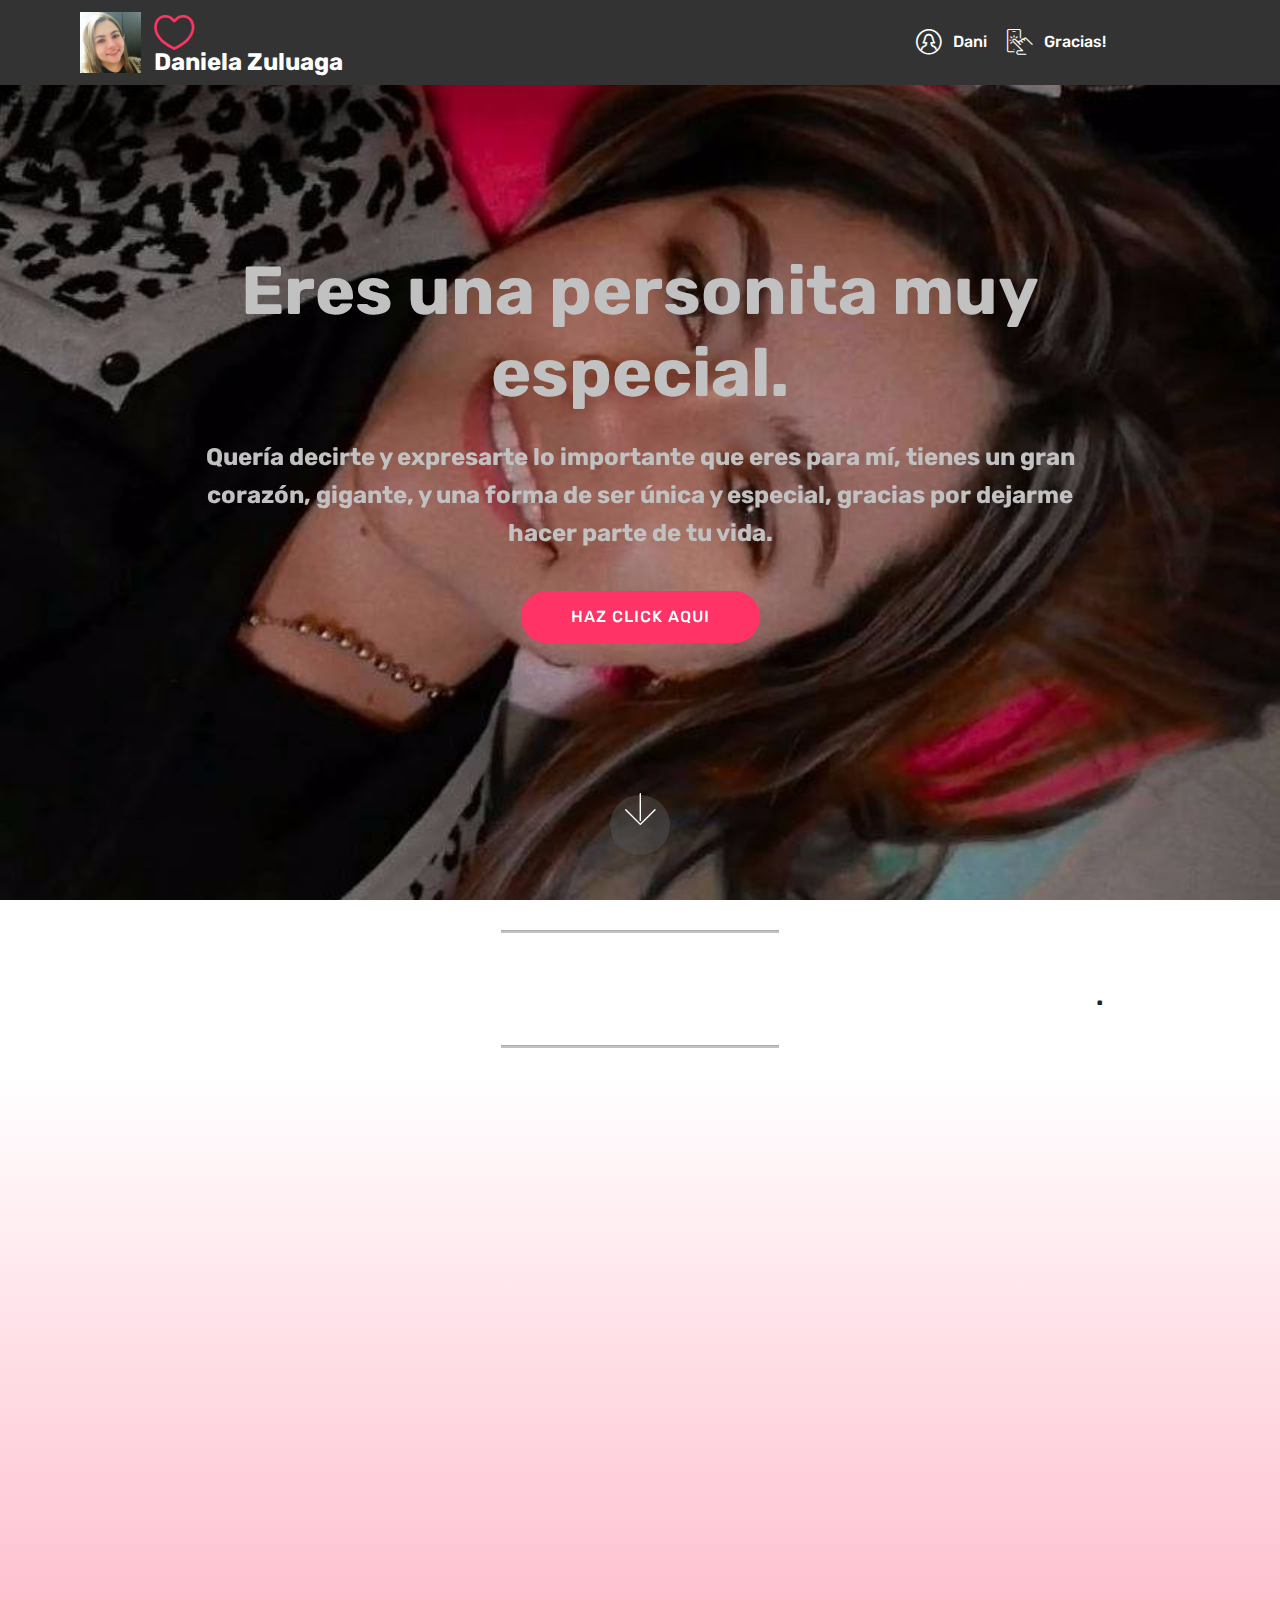
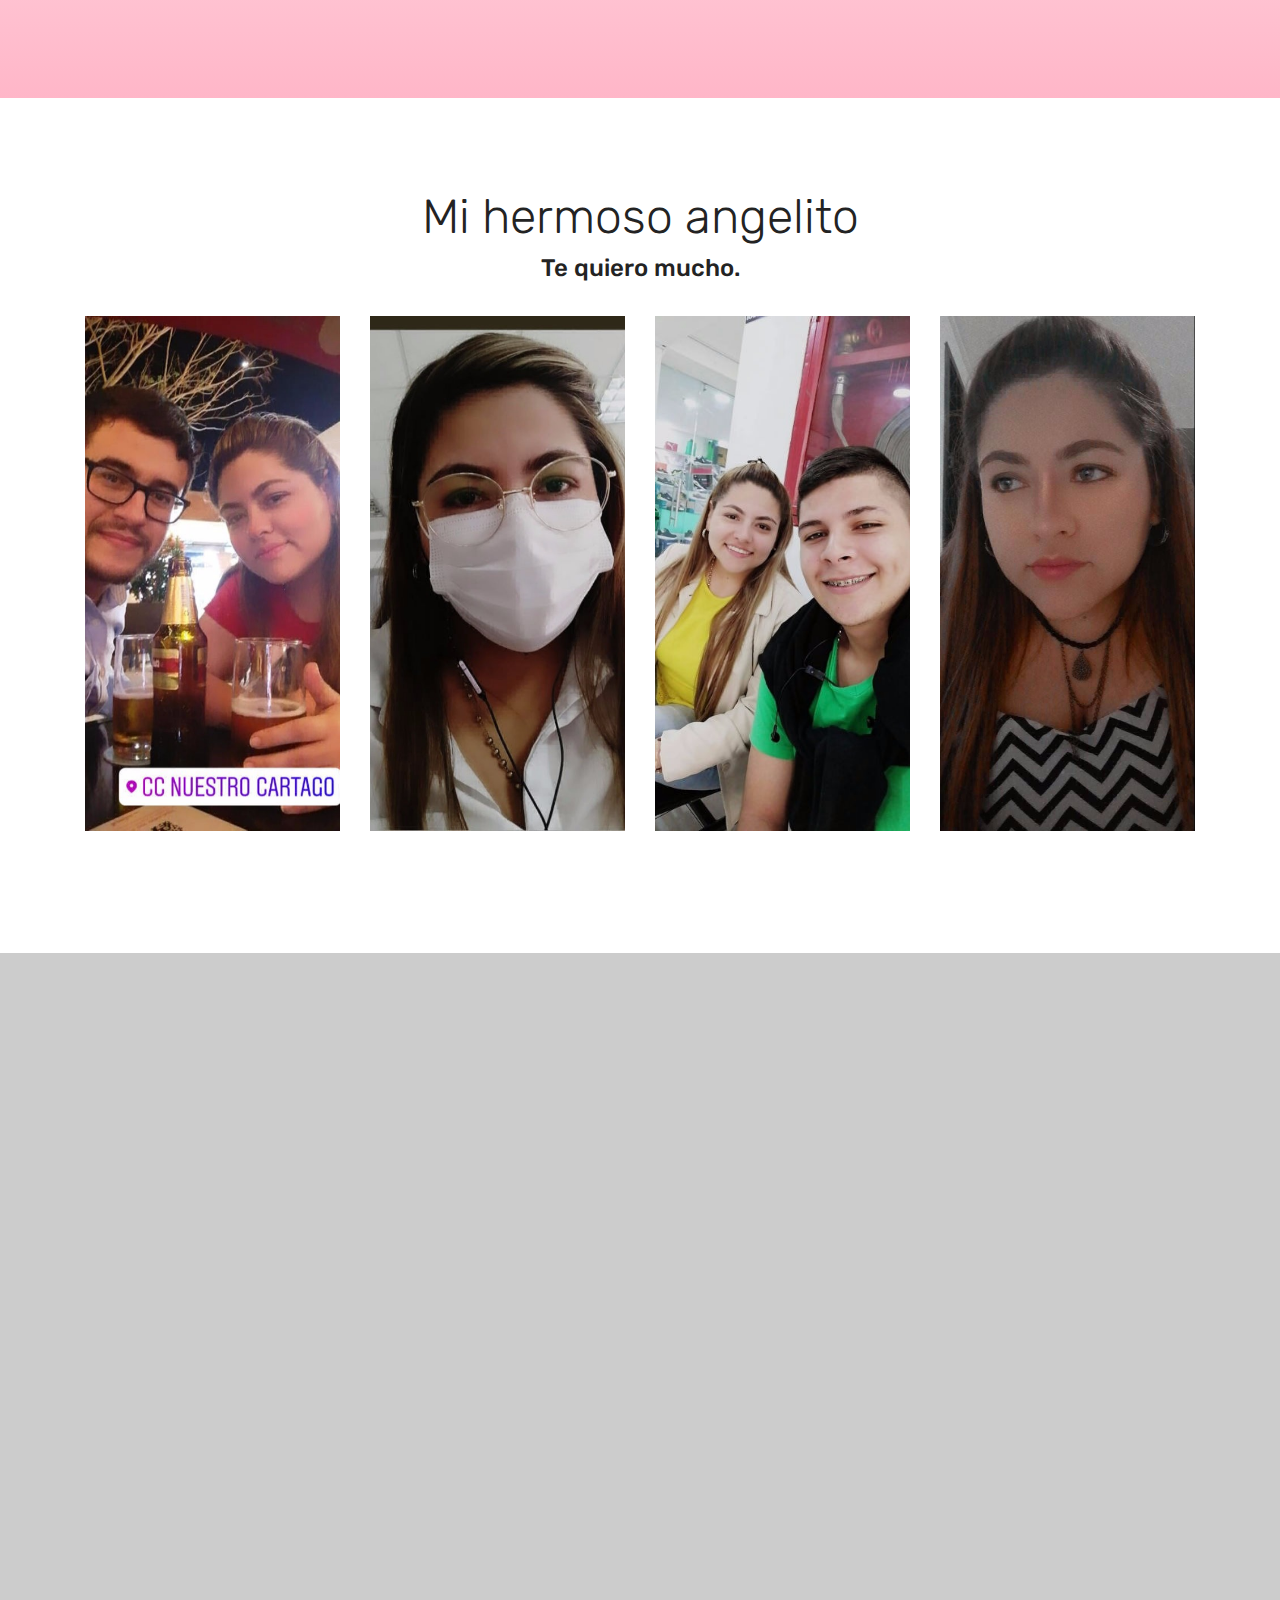
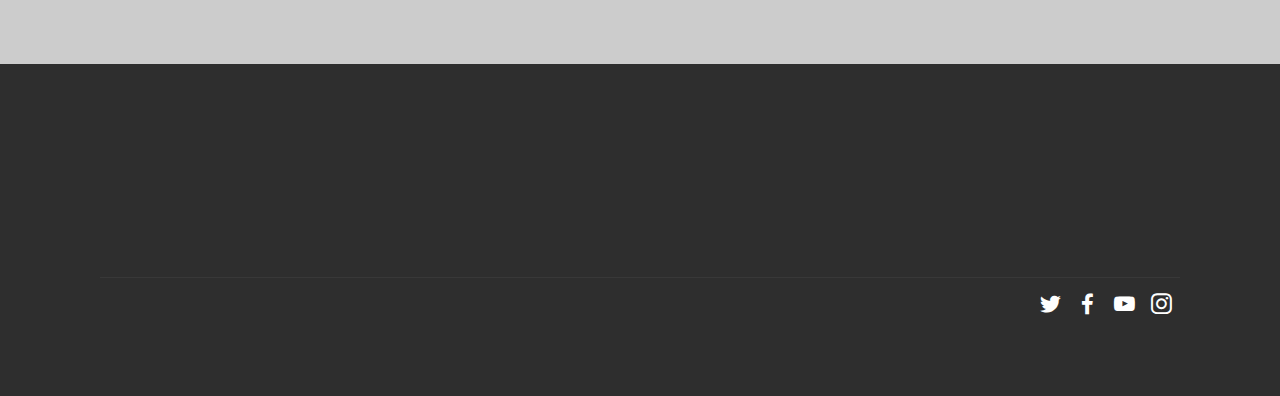
<file: index.html>
<!DOCTYPE html>
<html  >
<head>
  <!-- Site made with Mobirise Website Builder v4.12.4, https://mobirise.com -->
  <meta charset="UTF-8">
  <meta http-equiv="X-UA-Compatible" content="IE=edge">
  <meta name="generator" content="Mobirise v4.12.4, mobirise.com">
  <meta name="twitter:card" content="summary_large_image"/>
  <meta name="twitter:image:src" content="assets/images/index-meta.jpeg">
  <meta property="og:image" content="assets/images/index-meta.jpeg">
  <meta name="twitter:title" content="Dani">
  <meta name="viewport" content="width=device-width, initial-scale=1, minimum-scale=1">
  <link rel="shortcut icon" href="assets/images/dani-21-136x136.jpg" type="image/x-icon">
  <meta name="description" content="Dedicada al angelito mas hermoso del mundo jejeje.">
  
  
  <title>Dani</title>
  <link rel="stylesheet" href="assets/web/assets/mobirise-icons-bold/mobirise-icons-bold.css">
  <link rel="stylesheet" href="assets/web/assets/mobirise-icons/mobirise-icons.css">
  <link rel="stylesheet" href="assets/bootstrap/css/bootstrap.min.css">
  <link rel="stylesheet" href="assets/bootstrap/css/bootstrap-grid.min.css">
  <link rel="stylesheet" href="assets/bootstrap/css/bootstrap-reboot.min.css">
  <link rel="stylesheet" href="assets/dropdown/css/style.css">
  <link rel="stylesheet" href="assets/tether/tether.min.css">
  <link rel="stylesheet" href="assets/animatecss/animate.min.css">
  <link rel="stylesheet" href="assets/socicon/css/styles.css">
  <link rel="stylesheet" href="assets/theme/css/style.css">
  <link rel="preload" as="style" href="assets/mobirise/css/mbr-additional.css"><link rel="stylesheet" href="assets/mobirise/css/mbr-additional.css" type="text/css">
  
  
  
</head>
<body>
  <section class="menu cid-qTkzRZLJNu" once="menu" id="menu1-0">

    

    <nav class="navbar navbar-expand beta-menu navbar-dropdown align-items-center navbar-fixed-top navbar-toggleable-sm">
        <button class="navbar-toggler navbar-toggler-right" type="button" data-toggle="collapse" data-target="#navbarSupportedContent" aria-controls="navbarSupportedContent" aria-expanded="false" aria-label="Toggle navigation">
            <div class="hamburger">
                <span></span>
                <span></span>
                <span></span>
                <span></span>
            </div>
        </button>
        <div class="menu-logo">
            <div class="navbar-brand">
                <span class="navbar-logo">
                    <a href="index.html">
                         <img src="assets/images/dani-21-136x136.jpg" alt="Laura María" title="" style="height: 3.8rem;">
                    </a>
                </span>
                <span class="navbar-caption-wrap"><a class="navbar-caption text-white display-5" href="index.html" ><span class="mbrib-hearth mbr-iconfont mbr-iconfont-btn" style="font-size: 40px; color: rgb(255, 51, 102);"></span>Daniela Zuluaga&nbsp;</a></span>
            </div>
        </div>
        <div class="collapse navbar-collapse" id="navbarSupportedContent">
            <ul class="navbar-nav nav-dropdown nav-right" data-app-modern-menu="true"><li class="nav-item">
                    <a class="nav-link link text-white display-4" href="index.html"><span class="mbrib-user2 mbr-iconfont mbr-iconfont-btn"></span>Dani</a>
                </li>
                <li class="nav-item">
                    <a class="nav-link link text-white display-4" href="page1.html"><span class="mbri-touch mbr-iconfont mbr-iconfont-btn"></span>Gracias! &nbsp; &nbsp; &nbsp; &nbsp; &nbsp; &nbsp; &nbsp; &nbsp; &nbsp; &nbsp;&nbsp;</a>
                </li></ul>
            
        </div>
    </nav>
</section>

<section class="engine"><a href="https://mobirise.info/x">css templates</a></section><section class="cid-qTkA127IK8 mbr-fullscreen mbr-parallax-background" id="header2-1">

    

    

    <div class="container align-center">
        <div class="row justify-content-md-center">
            <div class="mbr-white col-md-10">
                <h1 class="mbr-section-title mbr-bold pb-3 mbr-fonts-style display-1">
                    Eres una personita muy especial.</h1>
                
                <p class="mbr-text pb-3 mbr-fonts-style display-5"><strong>Quería decirte y expresarte lo importante que eres para mí, tienes un gran corazón, gigante, y una forma de ser única y especial, gracias por dejarme hacer parte de tu vida.
                </strong></p>
                <div class="mbr-section-btn"><a class="btn btn-md btn-secondary display-4" href="page1.html">HAZ CLICK AQUI</a></div>
            </div>
        </div>
    </div>
    <div class="mbr-arrow hidden-sm-down" aria-hidden="true">
        <a href="#next">
            <i class="mbri-down mbr-iconfont"></i>
        </a>
    </div>
</section>

<section class="mbr-section article content9 cid-sfbKk0Zcak" id="content9-7">
    
     

    <div class="container">
        <div class="inner-container" style="width: 100%;">
            <hr class="line" style="width: 25%;">
            <div class="section-text align-center mbr-fonts-style display-2"><strong><em>Por favor escucha esta bonita canción</em></strong>.
                </div>
            <hr class="line" style="width: 25%;">
        </div>
        </div>
</section>

<section class="cid-sfbCo3kF0x" id="video3-3">

    
    
    <figure class="mbr-figure align-center container">
        <div class="video-block" style="width: 80%;">
            <div><iframe class="mbr-embedded-video" src="https://player.vimeo.com/video/69045560?autoplay=1&amp;loop=0" width="1280" height="720" frameborder="0" allowfullscreen></iframe></div>
        </div>
    </figure>
</section>

<section class="mbr-gallery gallery5 cid-sfbH8fok6d" id="gallery5-5">

    

    

    <div class="container">
        <h3 class="mbr-section-title align-center mbr-fonts-style display-2">
            Mi hermoso angelito</h3>
        <h4 class="mbr-section-subtitle align-center pb-4 mbr-fonts-style display-5">Te quiero mucho.
        </h4>
        <div class="row mbr-gallery" data-toggle="modal" data-target="#sk2jWsfXO6">
            <div class="col-sm-6 col-md-4 col-lg-3 item gallery-image">
                <div class="item-wrapper">
                    <img class="w-100" src="assets/images/dani-19-510x907.jpeg" alt="" data-slide-to="0" title="" data-target="#sk2jWsfwiE">
                </div>
            </div>
            <div class="col-sm-6 col-md-4 col-lg-3 item gallery-image">
                <div class="item-wrapper">
                    <img class="w-100" src="assets/images/dani-18-510x907.jpeg" alt="" data-slide-to="1" title="" data-target="#sk2jWsfwiE">
                </div>
            </div>
            <div class="col-sm-6 col-md-4 col-lg-3 item gallery-image">
                <div class="item-wrapper">
                    <img class="w-100" src="assets/images/dani-5-510x680.jpeg" alt="" data-slide-to="2" title="" data-target="#sk2jWsfwiE">
                </div>
            </div>
            <div class="col-sm-6 col-md-4 col-lg-3 item gallery-image">
                <div class="item-wrapper">
                    <img class="w-100" src="assets/images/dani-9-495x1000.jpeg" alt="" data-slide-to="3" title="" data-target="#sk2jWsfwiE">
                </div>
            </div>
        </div>

        <div class="modal mbr-slider fade" tabindex="-1" role="dialog" aria-hidden="true" id="sk2jWsfXO6">
            <div class="modal-dialog" role="document">
                <div class="modal-content">
                    <div class="modal-body">
                        <div class="carousel slide" data-ride="carousel" id="sk2jWsfwiE">
                            <div class="carousel-inner">
                                <div class="carousel-item active">
                                    <img class="d-block w-100" src="assets/images/dani-19-510x907.jpeg" alt="">
                                </div>
                                <div class="carousel-item">
                                    <img class="d-block w-100" src="assets/images/dani-18-510x907.jpeg" alt="">
                                </div>
                                <div class="carousel-item">
                                    <img class="d-block w-100" src="assets/images/dani-5-510x680.jpeg" alt="">
                                </div>
                                <div class="carousel-item">
                                    <img class="d-block w-100" src="assets/images/dani-9-495x1000.jpeg" alt="">
                                </div>
                            </div>
                            <ol class="carousel-indicators">
                                <li data-slide-to="0" class="active" data-target="#sk2jWsfwiE"></li>
                                <li data-slide-to="1" data-target="#sk2jWsfwiE"></li>
                                <li data-slide-to="2" data-target="#sk2jWsfwiE"></li>
                                <li data-slide-to="3" data-target="#sk2jWsfwiE"></li>
                            </ol>
                            <a role="button" href="" class="close" data-dismiss="modal" aria-label="Close">
                            </a>
                            <a class="carousel-control-prev carousel-control" role="button" data-slide="prev" href="#sk2jWsfwiE">
                                <span class="mbri-left mbr-iconfont" aria-hidden="true"></span>
                                <span class="sr-only">Previous</span>
                            </a>
                            <a class="carousel-control-next carousel-control" role="button" data-slide="next" href="#sk2jWsfwiE">
                                <span class="mbri-right mbr-iconfont" aria-hidden="true"></span>
                                <span class="sr-only">Next</span>
                            </a>
                        </div>
                    </div>
                </div>
            </div>
        </div>
    </div>
</section>

<section class="testimonials3 cid-sfbIfcatGq" id="testimonials3-6">

    

    

    <div class="container">
        <div class="media-container-row">
            <div class="media-content px-3 align-self-center mbr-white py-2">
                <p class="mbr-text testimonial-text mbr-fonts-style display-7">Eres una personita muy noble, muy tierna muy amable, en fin si sigo enumerando........creo que nunca ternminaría de describir lo grandiosa que eres 😋😘.<br><br>Es increíble que en pleno siglo XXI exista una mujer con valores tan lindos, eso habla muy bien de ti y de tus raices, mi corazón se llena de alegría por que me pormites compartir agradables momentos a tu lado.</p>
                <p class="mbr-author-name pt-4 mb-2 mbr-fonts-style display-7">Daniela Zuluaga.
                </p>
                <p class="mbr-author-desc mbr-fonts-style display-7">
                   "Mi hermoso angelito"</p>
            </div>

            <div class="mbr-figure pl-lg-5" style="width: 85%;">
              <img src="assets/images/dani-22-611x856.jpeg" alt="" title="">
            </div>
        </div>
    </div>
</section>

<section class="cid-qTkAaeaxX5" id="footer1-2">

    

    

    <div class="container">
        <div class="media-container-row content text-white">
            <div class="col-12 col-md-3">
                <div class="media-wrap">
                    <a href="index.html">
                        <img src="assets/images/dani-21-192x192.jpg" alt="Mobirise" title="">
                    </a>
                </div>
            </div>
            <div class="col-12 col-md-3 mbr-fonts-style display-7">
                <h5 class="pb-3">
                    Address
                </h5>
                <p class="mbr-text">My heart is yours only<br>City, AA 99999
                </p>
            </div>
            <div class="col-12 col-md-3 mbr-fonts-style display-7">
                <h5 class="pb-3">
                    Contacts
                </h5>
                <p class="mbr-text">
                    Email: jdborozco91@gmail.com
                    <br>Phone: +57 3136850577&nbsp;<br><br></p>
            </div>
            <div class="col-12 col-md-3 mbr-fonts-style display-7">
                <h5 class="pb-3"></h5>
                <p class="mbr-text"></p>
            </div>
        </div>
        <div class="footer-lower">
            <div class="media-container-row">
                <div class="col-sm-12">
                    <hr>
                </div>
            </div>
            <div class="media-container-row mbr-white">
                <div class="col-sm-6 copyright">
                    <p class="mbr-text mbr-fonts-style display-7">
                        © Copyright 2020 Julián Buitrago - All Rights Reserved
                    </p>
                </div>
                <div class="col-md-6">
                    <div class="social-list align-right">
                        <div class="soc-item">
                            
                                <span class="mbr-iconfont mbr-iconfont-social socicon-twitter socicon"></span>
                            
                        </div>
                        <div class="soc-item">
                            
                                <span class="mbr-iconfont mbr-iconfont-social socicon-facebook socicon"></span>
                            
                        </div>
                        <div class="soc-item">
                            
                                <span class="mbr-iconfont mbr-iconfont-social socicon-youtube socicon"></span>
                            
                        </div>
                        <div class="soc-item">
                            
                                <span class="mbr-iconfont mbr-iconfont-social socicon-instagram socicon"></span>
                            
                        </div>
                        
                        
                    </div>
                </div>
            </div>
        </div>
    </div>
</section>


  <script src="assets/web/assets/jquery/jquery.min.js"></script>
  <script src="assets/popper/popper.min.js"></script>
  <script src="assets/bootstrap/js/bootstrap.min.js"></script>
  <script src="assets/smoothscroll/smooth-scroll.js"></script>
  <script src="assets/dropdown/js/nav-dropdown.js"></script>
  <script src="assets/dropdown/js/navbar-dropdown.js"></script>
  <script src="assets/tether/tether.min.js"></script>
  <script src="assets/viewportchecker/jquery.viewportchecker.js"></script>
  <script src="assets/parallax/jarallax.min.js"></script>
  <script src="assets/touchswipe/jquery.touch-swipe.min.js"></script>
  <script src="assets/theme/js/script.js"></script>
  
  
  <input name="animation" type="hidden">
   <div id="scrollToTop" class="scrollToTop mbr-arrow-up"><a style="text-align: center;"><i class="mbr-arrow-up-icon mbr-arrow-up-icon-cm cm-icon cm-icon-smallarrow-up"></i></a></div>
  </body>
</html>
</file>
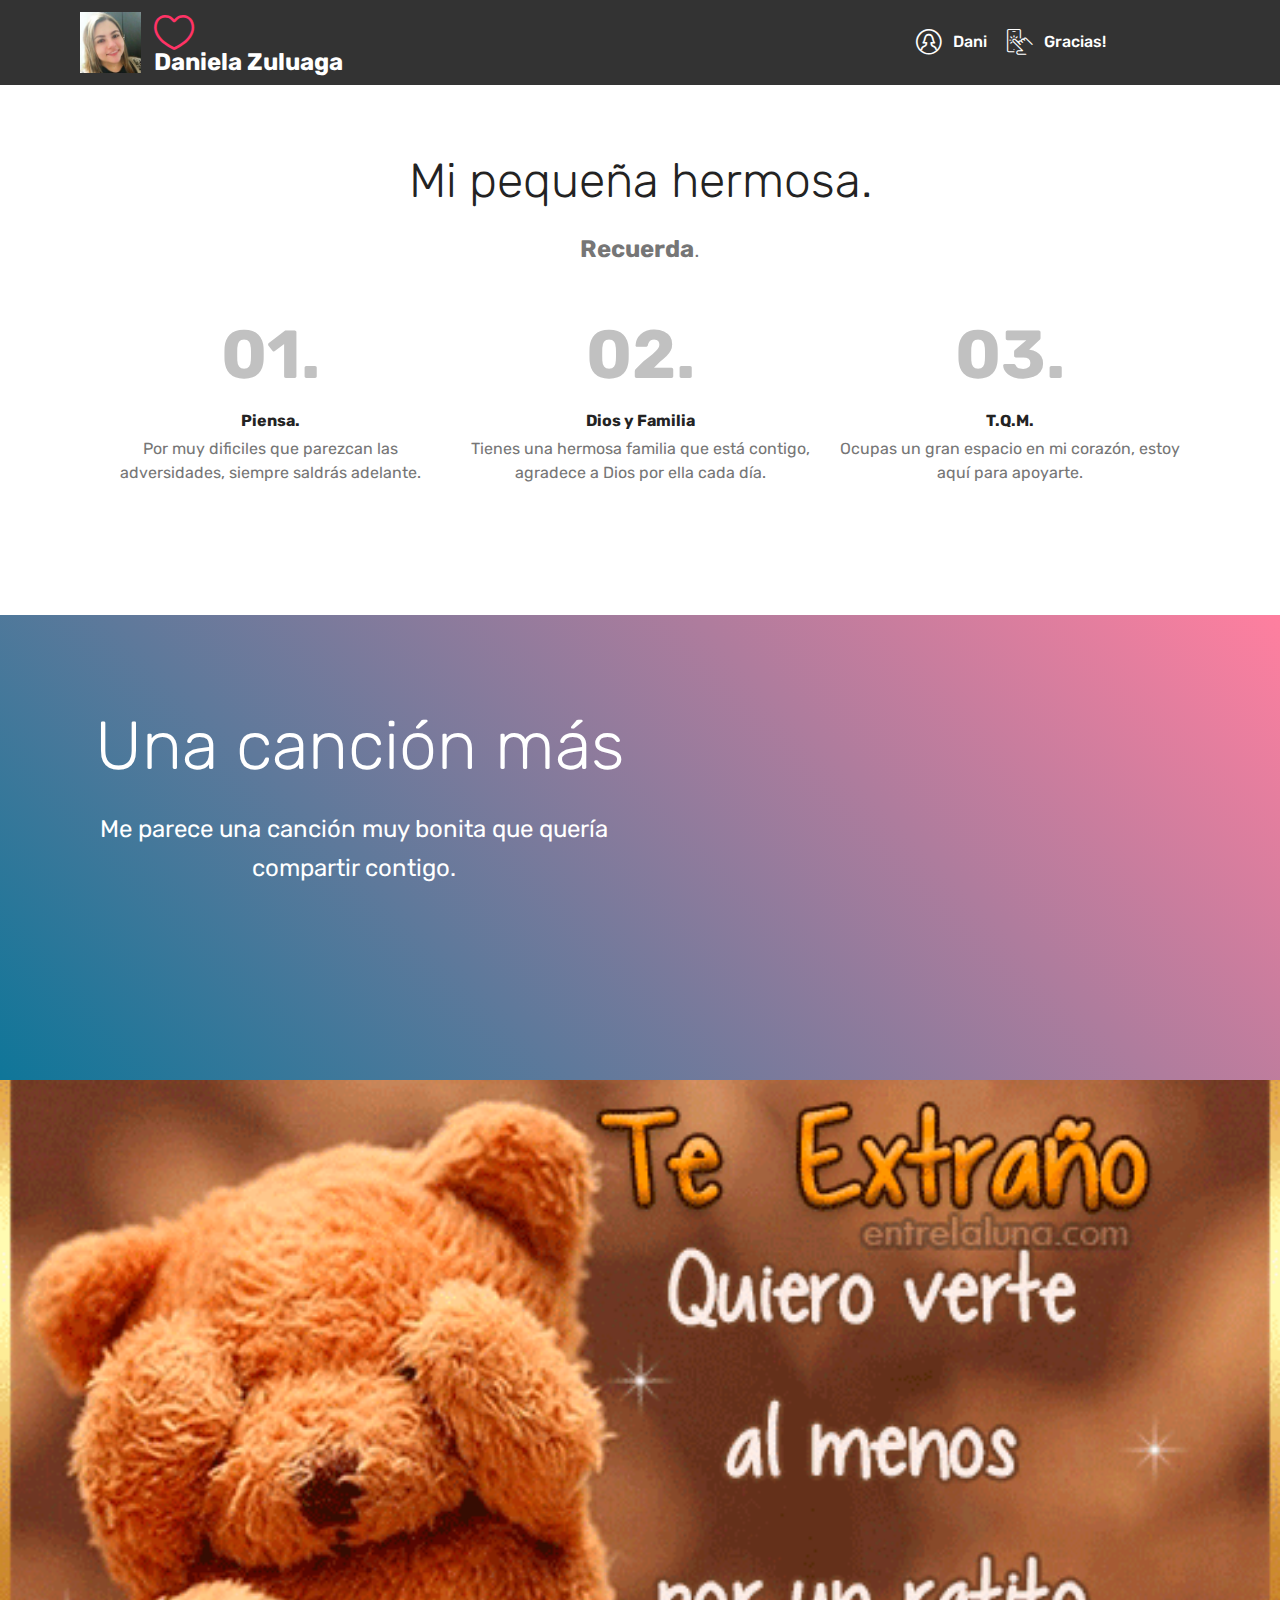
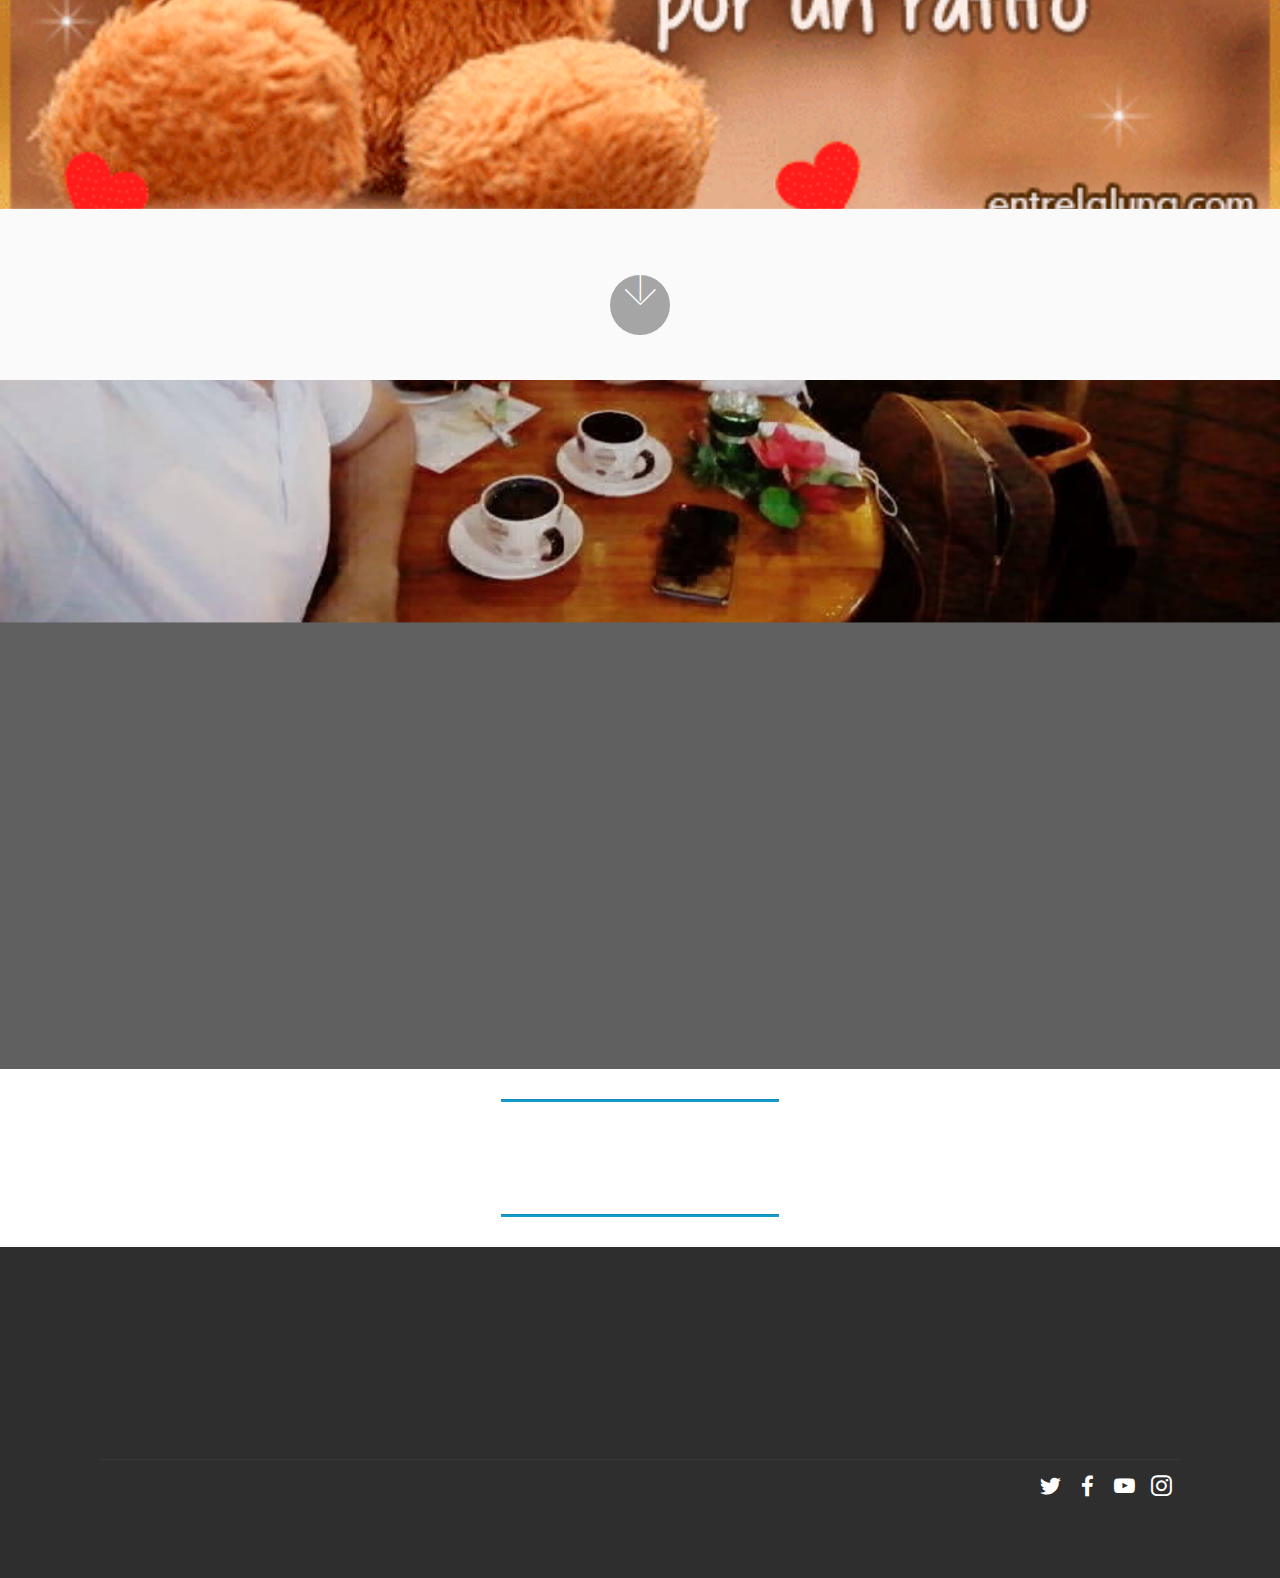
<file: page1.html>
<!DOCTYPE html>
<html  >
<head>
  <!-- Site made with Mobirise Website Builder v4.12.4, https://mobirise.com -->
  <meta charset="UTF-8">
  <meta http-equiv="X-UA-Compatible" content="IE=edge">
  <meta name="generator" content="Mobirise v4.12.4, mobirise.com">
  <meta name="viewport" content="width=device-width, initial-scale=1, minimum-scale=1">
  <link rel="shortcut icon" href="assets/images/dani-21-136x136.jpg" type="image/x-icon">
  <meta name="description" content="">
  
  
  <title>Gracias</title>
  <link rel="stylesheet" href="assets/web/assets/mobirise-icons-bold/mobirise-icons-bold.css">
  <link rel="stylesheet" href="assets/web/assets/mobirise-icons/mobirise-icons.css">
  <link rel="stylesheet" href="assets/bootstrap/css/bootstrap.min.css">
  <link rel="stylesheet" href="assets/bootstrap/css/bootstrap-grid.min.css">
  <link rel="stylesheet" href="assets/bootstrap/css/bootstrap-reboot.min.css">
  <link rel="stylesheet" href="assets/dropdown/css/style.css">
  <link rel="stylesheet" href="assets/tether/tether.min.css">
  <link rel="stylesheet" href="assets/animatecss/animate.min.css">
  <link rel="stylesheet" href="assets/socicon/css/styles.css">
  <link rel="stylesheet" href="assets/theme/css/style.css">
  <link rel="preload" as="style" href="assets/mobirise/css/mbr-additional.css"><link rel="stylesheet" href="assets/mobirise/css/mbr-additional.css" type="text/css">
  
  
  
</head>
<body>
  <section class="menu cid-sfbNcTSIic" once="menu" id="menu1-9">

    

    <nav class="navbar navbar-expand beta-menu navbar-dropdown align-items-center navbar-fixed-top navbar-toggleable-sm">
        <button class="navbar-toggler navbar-toggler-right" type="button" data-toggle="collapse" data-target="#navbarSupportedContent" aria-controls="navbarSupportedContent" aria-expanded="false" aria-label="Toggle navigation">
            <div class="hamburger">
                <span></span>
                <span></span>
                <span></span>
                <span></span>
            </div>
        </button>
        <div class="menu-logo">
            <div class="navbar-brand">
                <span class="navbar-logo">
                    <a href="index.html">
                         <img src="assets/images/dani-21-136x136.jpg" alt="Laura María" title="" style="height: 3.8rem;">
                    </a>
                </span>
                <span class="navbar-caption-wrap"><a class="navbar-caption text-white display-5" href="index.html" ><span class="mbrib-hearth mbr-iconfont mbr-iconfont-btn" style="font-size: 40px; color: rgb(255, 51, 102);"></span>Daniela Zuluaga&nbsp;</a></span>
            </div>
        </div>
        <div class="collapse navbar-collapse" id="navbarSupportedContent">
            <ul class="navbar-nav nav-dropdown nav-right" data-app-modern-menu="true"><li class="nav-item">
                    <a class="nav-link link text-white display-4" href="index.html"><span class="mbrib-user2 mbr-iconfont mbr-iconfont-btn"></span>Dani</a>
                </li>
                <li class="nav-item">
                    <a class="nav-link link text-white display-4" href="page1.html"><span class="mbri-touch mbr-iconfont mbr-iconfont-btn"></span>Gracias! &nbsp; &nbsp; &nbsp; &nbsp; &nbsp; &nbsp; &nbsp; &nbsp; &nbsp; &nbsp;&nbsp;</a>
                </li></ul>
            
        </div>
    </nav>
</section>

<section class="engine"><a href="https://mobirise.info/i">free website creation software</a></section><section class="counters6 counters cid-sfbVxdBKkB" id="counters6-i">

    

    

    <div class="container pt-4 mt-2">
        <h2 class="mbr-section-title pb-3 align-center mbr-fonts-style display-2">Mi pequeña hermosa.</h2>
        <h3 class="mbr-section-subtitle pb-5 align-center mbr-fonts-style display-5"><strong>
            Recuerda</strong>. 
        </h3>
        <div>
                <div class="cards-container">
                    <div class="card col-12 col-md-6 col-lg-4 pb-md-4">
                        <div class="panel-item align-center">
                            <div class="card-img pb-3">
                                <h3 class="img-text mbr-fonts-style display-1"><strong>01.</strong></h3>
                            </div>
                            <div class="card-text">
                                <h4 class="mbr-content-title mbr-bold mbr-fonts-style display-7">Piensa.</h4>
                                <p class="mbr-content-text mbr-fonts-style display-7">
                                    Por muy dificiles que parezcan las adversidades, siempre saldrás adelante.</p>
                            </div>
                        </div>
                    </div>
                    <div class="card col-12 col-md-6 col-lg-4 pb-md-4">
                        <div class="panel-item align-center">
                            <div class="card-img pb-3">
                                <h3 class="img-text mbr-fonts-style display-1"><strong>02.</strong></h3>
                            </div>
                            <div class="card-text">
                                <h4 class="mbr-content-title mbr-bold mbr-fonts-style display-7">Dios y Familia</h4>
                                <p class="mbr-content-text mbr-fonts-style display-7">
                                    Tienes una hermosa familia que está contigo, agradece a Dios por ella cada día.
                                </p>
                            </div>
                        </div>
                    </div>
                    <div class="card col-12 col-md-6 col-lg-4 last-child">
                        <div class="panel-item align-center">
                            <div class="card-img pb-3">
                                <h3 class="img-text mbr-fonts-style display-1"><strong>03.</strong></h3>
                            </div>
                            <div class="card-text">
                                <h4 class="mbr-content-title mbr-bold mbr-fonts-style display-7">T.Q.M.</h4>
                                <p class="mbr-content-text mbr-fonts-style display-7">
                                        Ocupas un gran espacio en mi corazón, estoy aquí para apoyarte.</p>
                            </div>
                        </div>
                    </div>
                    
                </div>
            </div>
    </div>
</section>

<section class="header7 cid-sfbQmuPMnO" id="header7-g">

    

    

    <div class="container">
        <div class="media-container-row">

            <div class="media-content align-right">
                <h1 class="mbr-section-title mbr-white pb-3 mbr-fonts-style display-1">
                    Una canción más</h1>
                <div class="mbr-section-text mbr-white pb-3">
                    <p class="mbr-text mbr-fonts-style display-5">
                        Me parece una canción muy bonita que quería compartir contigo.
                    </p>
                </div>
                <div class="mbr-section-btn"><a class="btn btn-md btn-white-outline display-4" href="page1.html">Gracias!</a></div>
            </div>

            <div class="mbr-figure" style="width: 100%;"><iframe class="mbr-embedded-video" src="https://www.youtube.com/embed/DvYwtkkf628?rel=0&amp;amp;showinfo=0&amp;autoplay=1&amp;loop=0" width="1280" height="720" frameborder="0" allowfullscreen></iframe></div>

        </div>
    </div>
</section>

<section class="header9 cid-sfbXFNGi8V mbr-fullscreen mbr-parallax-background" id="header9-k">

    

    <div class="mbr-overlay" style="opacity: 0.7; background-color: rgb(255, 255, 255);">
    </div>

    <div class="container">
        <div class="media-container-column mbr-white col-lg-8 col-md-10 m-auto">
            <h1 class="mbr-section-title align-left mbr-bold pb-3 mbr-fonts-style display-1">
                Mi pequeña.</h1>
            <h3 class="mbr-section-subtitle align-left mbr-light pb-3 mbr-fonts-style display-2">
                Dani......</h3>
            <p class="mbr-text align-left pb-3 mbr-fonts-style display-5">
                La vida a diario trae nuevos retos nuevas experiencias, algunas de ellas son mas faciles que otras, pero quiero que sepas que quiero sortear las dificultades a tu lado, eres un ser humano hermoso lleno de muchas cualidades bonitas.<br><br>Por otro lado quiero decirte que me excuses por hacer esta página en tu honor, es que se me ocurrió la idea y solo pensé en hacerlo y a través de lo que yo hago expresarte lo que siento. Disculpa el diseño y los colores, es que la verdad saqué un espacio para hacerlo.<br><br><em><strong>ATT:</strong> Julián David Buitrago.</em>
            </p>
            
        </div>
    </div>

    <div class="mbr-arrow hidden-sm-down" aria-hidden="true">
        <a href="#next">
            <i class="mbri-down mbr-iconfont"></i>
        </a>
    </div>
</section>

<section class="header3 cid-sfbQrx5W97 mbr-parallax-background" id="header3-h">

    

    <div class="mbr-overlay" style="opacity: 0.7; background-color: rgb(35, 35, 35);">
    </div>

    <div class="container">
        <div class="media-container-row">
            <div class="mbr-figure" style="width: 60%;">
                <img src="assets/images/dani-23-538x700.jpg" alt="Mobirise" title="">
            </div>

            <div class="media-content">
                <h1 class="mbr-section-title mbr-white pb-3 mbr-fonts-style display-1">
                    <br><strong>Bella mi muñeca!</strong></h1>
                
                <div class="mbr-section-text mbr-white pb-3 ">
                    <p class="mbr-text mbr-fonts-style display-5">
                        Espero que te guste la página la hice con mucho cariño para tí, una vez más gracias por ser tan noble, tierna, sencilla, sincera, por ser un ángel😊😊😊.
                    </p>
                </div>
                
            </div>
        </div>
    </div>

</section>

<section class="mbr-section article content9 cid-sfbY9k1vPT" id="content9-l">
    
     

    <div class="container">
        <div class="inner-container" style="width: 100%;">
            <hr class="line" style="width: 25%;">
            <div class="section-text align-center mbr-fonts-style display-2"><strong><em>Karen Daniela Zuluaga.</em></strong></div>
            <hr class="line" style="width: 25%;">
        </div>
        </div>
</section>

<section class="cid-sfbNd75ila" id="footer1-f">

    

    

    <div class="container">
        <div class="media-container-row content text-white">
            <div class="col-12 col-md-3">
                <div class="media-wrap">
                    <a href="index.html">
                        <img src="assets/images/dani-21-192x192.jpg" alt="Mobirise" title="">
                    </a>
                </div>
            </div>
            <div class="col-12 col-md-3 mbr-fonts-style display-7">
                <h5 class="pb-3">
                    Address
                </h5>
                <p class="mbr-text">
                    My heart is yours only&nbsp; &nbsp; &nbsp; &nbsp; &nbsp; &nbsp; &nbsp; &nbsp; &nbsp; &nbsp;<br>City, AA 99999
                </p>
            </div>
            <div class="col-12 col-md-3 mbr-fonts-style display-7">
                <h5 class="pb-3">
                    Contacts
                </h5>
                <p class="mbr-text">
                    Email: jdborozco91@gmail.com
                    <br>Phone: +57 3136850577&nbsp;<br><br></p>
            </div>
            <div class="col-12 col-md-3 mbr-fonts-style display-7">
                <h5 class="pb-3"></h5>
                <p class="mbr-text"></p>
            </div>
        </div>
        <div class="footer-lower">
            <div class="media-container-row">
                <div class="col-sm-12">
                    <hr>
                </div>
            </div>
            <div class="media-container-row mbr-white">
                <div class="col-sm-6 copyright">
                    <p class="mbr-text mbr-fonts-style display-7">
                        © Copyright 2020 Julián Buitrago - All Rights Reserved
                    </p>
                </div>
                <div class="col-md-6">
                    <div class="social-list align-right">
                        <div class="soc-item">
                            
                                <span class="mbr-iconfont mbr-iconfont-social socicon-twitter socicon"></span>
                            
                        </div>
                        <div class="soc-item">
                            
                                <span class="mbr-iconfont mbr-iconfont-social socicon-facebook socicon"></span>
                            
                        </div>
                        <div class="soc-item">
                            
                                <span class="mbr-iconfont mbr-iconfont-social socicon-youtube socicon"></span>
                            
                        </div>
                        <div class="soc-item">
                            
                                <span class="mbr-iconfont mbr-iconfont-social socicon-instagram socicon"></span>
                            
                        </div>
                        
                        
                    </div>
                </div>
            </div>
        </div>
    </div>
</section>


  <script src="assets/web/assets/jquery/jquery.min.js"></script>
  <script src="assets/popper/popper.min.js"></script>
  <script src="assets/bootstrap/js/bootstrap.min.js"></script>
  <script src="assets/smoothscroll/smooth-scroll.js"></script>
  <script src="assets/dropdown/js/nav-dropdown.js"></script>
  <script src="assets/dropdown/js/navbar-dropdown.js"></script>
  <script src="assets/tether/tether.min.js"></script>
  <script src="assets/viewportchecker/jquery.viewportchecker.js"></script>
  <script src="assets/parallax/jarallax.min.js"></script>
  <script src="assets/touchswipe/jquery.touch-swipe.min.js"></script>
  <script src="assets/theme/js/script.js"></script>
  
  
  <input name="animation" type="hidden">
   <div id="scrollToTop" class="scrollToTop mbr-arrow-up"><a style="text-align: center;"><i class="mbr-arrow-up-icon mbr-arrow-up-icon-cm cm-icon cm-icon-smallarrow-up"></i></a></div>
  </body>
</html>
</file>
<file: assets/web/assets/mobirise-icons-bold/mobirise-icons-bold.css>
@font-face {
  font-family: 'mobirise-icons-bold';
  font-display: swap;
  src:  url('mobirise-icons-bold.eot?m1l4yr');
  src:  url('mobirise-icons-bold.eot?m1l4yr#iefix') format('embedded-opentype'),
    url('mobirise-icons-bold.ttf?m1l4yr') format('truetype'),
    url('mobirise-icons-bold.woff?m1l4yr') format('woff'),
    url('mobirise-icons-bold.svg?m1l4yr#mobirise-icons-bold') format('svg');
  font-weight: normal;
  font-style: normal;
}

[class^="mbrib-"], [class*="mbrib-"] {
  /* use !important to prevent issues with browser extensions that change fonts */
  font-family: 'mobirise-icons-bold' !important;
  speak: none;
  font-style: normal;
  font-weight: normal;
  font-variant: normal;
  text-transform: none;
  line-height: 1;

  /* Better Font Rendering =========== */
  -webkit-font-smoothing: antialiased;
  -moz-osx-font-smoothing: grayscale;
}

.mbrib-add-submenu:before {
  content: "\e900";
}
.mbrib-alert:before {
  content: "\e901";
}
.mbrib-align-center:before {
  content: "\e902";
}
.mbrib-align-justify:before {
  content: "\e903";
}
.mbrib-align-left:before {
  content: "\e904";
}
.mbrib-align-right:before {
  content: "\e905";
}
.mbrib-android:before {
  content: "\e906";
}
.mbrib-apple:before {
  content: "\e907";
}
.mbrib-arrow-down:before {
  content: "\e908";
}
.mbrib-arrow-next:before {
  content: "\e909";
}
.mbrib-arrow-prev:before {
  content: "\e90a";
}
.mbrib-arrow-up:before {
  content: "\e90b";
}
.mbrib-bold:before {
  content: "\e90c";
}
.mbrib-bookmark:before {
  content: "\e90d";
}
.mbrib-bootstrap:before {
  content: "\e90e";
}
.mbrib-briefcase:before {
  content: "\e90f";
}
.mbrib-browse:before {
  content: "\e910";
}
.mbrib-bulleted-list:before {
  content: "\e911";
}
.mbrib-calendar:before {
  content: "\e912";
}
.mbrib-camera:before {
  content: "\e913";
}
.mbrib-cart-add:before {
  content: "\e914";
}
.mbrib-cart-full:before {
  content: "\e915";
}
.mbrib-cash:before {
  content: "\e916";
}
.mbrib-change-style:before {
  content: "\e917";
}
.mbrib-chat:before {
  content: "\e918";
}
.mbrib-clock:before {
  content: "\e919";
}
.mbrib-close:before {
  content: "\e91a";
}
.mbrib-cloud:before {
  content: "\e91b";
}
.mbrib-code:before {
  content: "\e91c";
}
.mbrib-contact-form:before {
  content: "\e91d";
}
.mbrib-credit-card:before {
  content: "\e91e";
}
.mbrib-cursor-click:before {
  content: "\e91f";
}
.mbrib-cust-feedback:before {
  content: "\e920";
}
.mbrib-database:before {
  content: "\e921";
}
.mbrib-delivery:before {
  content: "\e922";
}
.mbrib-desktop:before {
  content: "\e923";
}
.mbrib-devices:before {
  content: "\e924";
}
.mbrib-down:before {
  content: "\e925";
}
.mbrib-download:before {
  content: "\e926";
}
.mbrib-drag-n-drop:before {
  content: "\e927";
}
.mbrib-drag-n-drop2:before {
  content: "\e928";
}
.mbrib-edit:before {
  content: "\e929";
}
.mbrib-edit2:before {
  content: "\e92a";
}
.mbrib-error:before {
  content: "\e92b";
}
.mbrib-extension:before {
  content: "\e92c";
}
.mbrib-features:before {
  content: "\e92d";
}
.mbrib-file:before {
  content: "\e92e";
}
.mbrib-flag:before {
  content: "\e92f";
}
.mbrib-folder:before {
  content: "\e930";
}
.mbrib-gift:before {
  content: "\e931";
}
.mbrib-github:before {
  content: "\e932";
}
.mbrib-globe-2:before {
  content: "\e933";
}
.mbrib-globe:before {
  content: "\e934";
}
.mbrib-growing-chart:before {
  content: "\e935";
}
.mbrib-hearth:before {
  content: "\e936";
}
.mbrib-help:before {
  content: "\e937";
}
.mbrib-home:before {
  content: "\e938";
}
.mbrib-hot-cup:before {
  content: "\e939";
}
.mbrib-idea:before {
  content: "\e93a";
}
.mbrib-image-gallery:before {
  content: "\e93b";
}
.mbrib-image-slider:before {
  content: "\e93c";
}
.mbrib-info:before {
  content: "\e93d";
}
.mbrib-italic:before {
  content: "\e93e";
}
.mbrib-key:before {
  content: "\e93f";
}
.mbrib-laptop:before {
  content: "\e940";
}
.mbrib-layers:before {
  content: "\e941";
}
.mbrib-left-right:before {
  content: "\e942";
}
.mbrib-left:before {
  content: "\e943";
}
.mbrib-letter:before {
  content: "\e944";
}
.mbrib-like:before {
  content: "\e945";
}
.mbrib-link:before {
  content: "\e946";
}
.mbrib-lock:before {
  content: "\e947";
}
.mbrib-login:before {
  content: "\e948";
}
.mbrib-logout:before {
  content: "\e949";
}
.mbrib-magic-stick:before {
  content: "\e94a";
}
.mbrib-map-pin:before {
  content: "\e94b";
}
.mbrib-menu:before {
  content: "\e94c";
}
.mbrib-mobile:before {
  content: "\e94d";
}
.mbrib-mobile2:before {
  content: "\e94e";
}
.mbrib-mobirise:before {
  content: "\e94f";
}
.mbrib-more-horizontal:before {
  content: "\e950";
}
.mbrib-more-vertical:before {
  content: "\e951";
}
.mbrib-music:before {
  content: "\e952";
}
.mbrib-new-file:before {
  content: "\e953";
}
.mbrib-numbered-list:before {
  content: "\e954";
}
.mbrib-opened-folder:before {
  content: "\e955";
}
.mbrib-pages:before {
  content: "\e956";
}
.mbrib-paper-plane:before {
  content: "\e957";
}
.mbrib-paperclip:before {
  content: "\e958";
}
.mbrib-photo:before {
  content: "\e959";
}
.mbrib-photos:before {
  content: "\e95a";
}
.mbrib-pin:before {
  content: "\e95b";
}
.mbrib-play:before {
  content: "\e95c";
}
.mbrib-plus:before {
  content: "\e95d";
}
.mbrib-preview:before {
  content: "\e95e";
}
.mbrib-print:before {
  content: "\e95f";
}
.mbrib-protect:before {
  content: "\e960";
}
.mbrib-question:before {
  content: "\e961";
}
.mbrib-quote-left:before {
  content: "\e962";
}
.mbrib-quote-right:before {
  content: "\e963";
}
.mbrib-redo:before {
  content: "\e964";
}
.mbrib-refresh:before {
  content: "\e965";
}
.mbrib-responsive:before {
  content: "\e966";
}
.mbrib-right:before {
  content: "\e967";
}
.mbrib-rocket:before {
  content: "\e968";
}
.mbrib-sad-face:before {
  content: "\e969";
}
.mbrib-sale:before {
  content: "\e96a";
}
.mbrib-save:before {
  content: "\e96b";
}
.mbrib-search:before {
  content: "\e96c";
}
.mbrib-setting:before {
  content: "\e96d";
}
.mbrib-setting2:before {
  content: "\e96e";
}
.mbrib-setting3:before {
  content: "\e96f";
}
.mbrib-share:before {
  content: "\e970";
}
.mbrib-shopping-bag:before {
  content: "\e971";
}
.mbrib-shopping-basket:before {
  content: "\e972";
}
.mbrib-shopping-cart:before {
  content: "\e973";
}
.mbrib-sites:before {
  content: "\e974";
}
.mbrib-smile-face:before {
  content: "\e975";
}
.mbrib-speed:before {
  content: "\e976";
}
.mbrib-star:before {
  content: "\e977";
}
.mbrib-success:before {
  content: "\e978";
}
.mbrib-sun:before {
  content: "\e979";
}
.mbrib-sun2:before {
  content: "\e97a";
}
.mbrib-tablet-vertical:before {
  content: "\e97b";
}
.mbrib-tablet:before {
  content: "\e97c";
}
.mbrib-target:before {
  content: "\e97d";
}
.mbrib-timer:before {
  content: "\e97e";
}
.mbrib-to-ftp:before {
  content: "\e97f";
}
.mbrib-to-local-drive:before {
  content: "\e980";
}
.mbrib-touch-swipe:before {
  content: "\e981";
}
.mbrib-touch:before {
  content: "\e982";
}
.mbrib-trash:before {
  content: "\e983";
}
.mbrib-underline:before {
  content: "\e984";
}
.mbrib-undo:before {
  content: "\e985";
}
.mbrib-unlink:before {
  content: "\e986";
}
.mbrib-unlock:before {
  content: "\e987";
}
.mbrib-up-down:before {
  content: "\e988";
}
.mbrib-up:before {
  content: "\e989";
}
.mbrib-update:before {
  content: "\e98a";
}
.mbrib-upload:before {
  content: "\e98b";
}
.mbrib-user:before {
  content: "\e98c";
}
.mbrib-user2:before {
  content: "\e98d";
}
.mbrib-users:before {
  content: "\e98e";
}
.mbrib-video-play:before {
  content: "\e98f";
}
.mbrib-video:before {
  content: "\e990";
}
.mbrib-watch:before {
  content: "\e991";
}
.mbrib-website-theme:before {
  content: "\e992";
}
.mbrib-wifi:before {
  content: "\e993";
}
.mbrib-windows:before {
  content: "\e994";
}
.mbrib-zoom-out:before {
  content: "\e995";
}
</file>
<file: assets/web/assets/mobirise-icons/mobirise-icons.css>
@font-face {
  font-family: 'MobiriseIcons';
  src:  url('mobirise-icons.eot?spat4u');
  src:  url('mobirise-icons.eot?spat4u#iefix') format('embedded-opentype'),
    url('mobirise-icons.ttf?spat4u') format('truetype'),
    url('mobirise-icons.woff?spat4u') format('woff'),
    url('mobirise-icons.svg?spat4u#MobiriseIcons') format('svg');
  font-weight: normal;
  font-style: normal;
  font-display: swap;
}

[class^="mbri-"], [class*=" mbri-"] {
  /* use !important to prevent issues with browser extensions that change fonts */
  font-family: MobiriseIcons !important;
  speak: none;
  font-style: normal;
  font-weight: normal;
  font-variant: normal;
  text-transform: none;
  line-height: 1;

  /* Better Font Rendering =========== */
  -webkit-font-smoothing: antialiased;
  -moz-osx-font-smoothing: grayscale;
}

.mbri-add-submenu:before {
  content: "\e900";
}
.mbri-alert:before {
  content: "\e901";
}
.mbri-align-center:before {
  content: "\e902";
}
.mbri-align-justify:before {
  content: "\e903";
}
.mbri-align-left:before {
  content: "\e904";
}
.mbri-align-right:before {
  content: "\e905";
}
.mbri-android:before {
  content: "\e906";
}
.mbri-apple:before {
  content: "\e907";
}
.mbri-arrow-down:before {
  content: "\e908";
}
.mbri-arrow-next:before {
  content: "\e909";
}
.mbri-arrow-prev:before {
  content: "\e90a";
}
.mbri-arrow-up:before {
  content: "\e90b";
}
.mbri-bold:before {
  content: "\e90c";
}
.mbri-bookmark:before {
  content: "\e90d";
}
.mbri-bootstrap:before {
  content: "\e90e";
}
.mbri-briefcase:before {
  content: "\e90f";
}
.mbri-browse:before {
  content: "\e910";
}
.mbri-bulleted-list:before {
  content: "\e911";
}
.mbri-calendar:before {
  content: "\e912";
}
.mbri-camera:before {
  content: "\e913";
}
.mbri-cart-add:before {
  content: "\e914";
}
.mbri-cart-full:before {
  content: "\e915";
}
.mbri-cash:before {
  content: "\e916";
}
.mbri-change-style:before {
  content: "\e917";
}
.mbri-chat:before {
  content: "\e918";
}
.mbri-clock:before {
  content: "\e919";
}
.mbri-close:before {
  content: "\e91a";
}
.mbri-cloud:before {
  content: "\e91b";
}
.mbri-code:before {
  content: "\e91c";
}
.mbri-contact-form:before {
  content: "\e91d";
}
.mbri-credit-card:before {
  content: "\e91e";
}
.mbri-cursor-click:before {
  content: "\e91f";
}
.mbri-cust-feedback:before {
  content: "\e920";
}
.mbri-database:before {
  content: "\e921";
}
.mbri-delivery:before {
  content: "\e922";
}
.mbri-desktop:before {
  content: "\e923";
}
.mbri-devices:before {
  content: "\e924";
}
.mbri-down:before {
  content: "\e925";
}
.mbri-download:before {
  content: "\e989";
}
.mbri-drag-n-drop:before {
  content: "\e927";
}
.mbri-drag-n-drop2:before {
  content: "\e928";
}
.mbri-edit:before {
  content: "\e929";
}
.mbri-edit2:before {
  content: "\e92a";
}
.mbri-error:before {
  content: "\e92b";
}
.mbri-extension:before {
  content: "\e92c";
}
.mbri-features:before {
  content: "\e92d";
}
.mbri-file:before {
  content: "\e92e";
}
.mbri-flag:before {
  content: "\e92f";
}
.mbri-folder:before {
  content: "\e930";
}
.mbri-gift:before {
  content: "\e931";
}
.mbri-github:before {
  content: "\e932";
}
.mbri-globe:before {
  content: "\e933";
}
.mbri-globe-2:before {
  content: "\e934";
}
.mbri-growing-chart:before {
  content: "\e935";
}
.mbri-hearth:before {
  content: "\e936";
}
.mbri-help:before {
  content: "\e937";
}
.mbri-home:before {
  content: "\e938";
}
.mbri-hot-cup:before {
  content: "\e939";
}
.mbri-idea:before {
  content: "\e93a";
}
.mbri-image-gallery:before {
  content: "\e93b";
}
.mbri-image-slider:before {
  content: "\e93c";
}
.mbri-info:before {
  content: "\e93d";
}
.mbri-italic:before {
  content: "\e93e";
}
.mbri-key:before {
  content: "\e93f";
}
.mbri-laptop:before {
  content: "\e940";
}
.mbri-layers:before {
  content: "\e941";
}
.mbri-left-right:before {
  content: "\e942";
}
.mbri-left:before {
  content: "\e943";
}
.mbri-letter:before {
  content: "\e944";
}
.mbri-like:before {
  content: "\e945";
}
.mbri-link:before {
  content: "\e946";
}
.mbri-lock:before {
  content: "\e947";
}
.mbri-login:before {
  content: "\e948";
}
.mbri-logout:before {
  content: "\e949";
}
.mbri-magic-stick:before {
  content: "\e94a";
}
.mbri-map-pin:before {
  content: "\e94b";
}
.mbri-menu:before {
  content: "\e94c";
}
.mbri-mobile:before {
  content: "\e94d";
}
.mbri-mobile2:before {
  content: "\e94e";
}
.mbri-mobirise:before {
  content: "\e94f";
}
.mbri-more-horizontal:before {
  content: "\e950";
}
.mbri-more-vertical:before {
  content: "\e951";
}
.mbri-music:before {
  content: "\e952";
}
.mbri-new-file:before {
  content: "\e953";
}
.mbri-numbered-list:before {
  content: "\e954";
}
.mbri-opened-folder:before {
  content: "\e955";
}
.mbri-pages:before {
  content: "\e956";
}
.mbri-paper-plane:before {
  content: "\e957";
}
.mbri-paperclip:before {
  content: "\e958";
}
.mbri-photo:before {
  content: "\e959";
}
.mbri-photos:before {
  content: "\e95a";
}
.mbri-pin:before {
  content: "\e95b";
}
.mbri-play:before {
  content: "\e95c";
}
.mbri-plus:before {
  content: "\e95d";
}
.mbri-preview:before {
  content: "\e95e";
}
.mbri-print:before {
  content: "\e95f";
}
.mbri-protect:before {
  content: "\e960";
}
.mbri-question:before {
  content: "\e961";
}
.mbri-quote-left:before {
  content: "\e962";
}
.mbri-quote-right:before {
  content: "\e963";
}
.mbri-refresh:before {
  content: "\e964";
}
.mbri-responsive:before {
  content: "\e965";
}
.mbri-right:before {
  content: "\e966";
}
.mbri-rocket:before {
  content: "\e967";
}
.mbri-sad-face:before {
  content: "\e968";
}
.mbri-sale:before {
  content: "\e969";
}
.mbri-save:before {
  content: "\e96a";
}
.mbri-search:before {
  content: "\e96b";
}
.mbri-setting:before {
  content: "\e96c";
}
.mbri-setting2:before {
  content: "\e96d";
}
.mbri-setting3:before {
  content: "\e96e";
}
.mbri-share:before {
  content: "\e96f";
}
.mbri-shopping-bag:before {
  content: "\e970";
}
.mbri-shopping-basket:before {
  content: "\e971";
}
.mbri-shopping-cart:before {
  content: "\e972";
}
.mbri-sites:before {
  content: "\e973";
}
.mbri-smile-face:before {
  content: "\e974";
}
.mbri-speed:before {
  content: "\e975";
}
.mbri-star:before {
  content: "\e976";
}
.mbri-success:before {
  content: "\e977";
}
.mbri-sun:before {
  content: "\e978";
}
.mbri-sun2:before {
  content: "\e979";
}
.mbri-tablet:before {
  content: "\e97a";
}
.mbri-tablet-vertical:before {
  content: "\e97b";
}
.mbri-target:before {
  content: "\e97c";
}
.mbri-timer:before {
  content: "\e97d";
}
.mbri-to-ftp:before {
  content: "\e97e";
}
.mbri-to-local-drive:before {
  content: "\e97f";
}
.mbri-touch-swipe:before {
  content: "\e980";
}
.mbri-touch:before {
  content: "\e981";
}
.mbri-trash:before {
  content: "\e982";
}
.mbri-underline:before {
  content: "\e983";
}
.mbri-unlink:before {
  content: "\e984";
}
.mbri-unlock:before {
  content: "\e985";
}
.mbri-up-down:before {
  content: "\e986";
}
.mbri-up:before {
  content: "\e987";
}
.mbri-update:before {
  content: "\e988";
}
.mbri-upload:before {
 content: "\e926"; 
}
.mbri-user:before {
  content: "\e98a";
}
.mbri-user2:before {
  content: "\e98b";
}
.mbri-users:before {
  content: "\e98c";
}
.mbri-video:before {
  content: "\e98d";
}
.mbri-video-play:before {
  content: "\e98e";
}
.mbri-watch:before {
  content: "\e98f";
}
.mbri-website-theme:before {
  content: "\e990";
}
.mbri-wifi:before {
  content: "\e991";
}
.mbri-windows:before {
  content: "\e992";
}
.mbri-zoom-out:before {
  content: "\e993";
}
.mbri-redo:before {
  content: "\e994";
}
.mbri-undo:before {
  content: "\e995";
}
</file>
<file: assets/dropdown/css/style.css>
.navbar-dropdown {
  left: 0;
  padding: 0;
  position: absolute;
  right: 0;
  top: 0;
  transition: all 0.45s ease;
  z-index: 1030;
  background: #282828; }
  .navbar-dropdown .navbar-logo {
    margin-right: 0.8rem;
    transition: margin 0.3s ease-in-out;
    vertical-align: middle; }
    .navbar-dropdown .navbar-logo img {
      height: 3.125rem;
      transition: all 0.3s ease-in-out; }
    .navbar-dropdown .navbar-logo.mbr-iconfont {
      font-size: 3.125rem;
      line-height: 3.125rem; }
  .navbar-dropdown .navbar-caption {
    font-weight: 700;
    white-space: normal;
    vertical-align: -4px;
    line-height: 3.125rem !important; }
    .navbar-dropdown .navbar-caption, .navbar-dropdown .navbar-caption:hover {
      color: inherit;
      text-decoration: none; }
  .navbar-dropdown .mbr-iconfont + .navbar-caption {
    vertical-align: -1px; }
  .navbar-dropdown.navbar-fixed-top {
    position: fixed; }
  .navbar-dropdown .navbar-brand span {
    vertical-align: -4px; }
  .navbar-dropdown.bg-color.transparent {
    background: none; }
  .navbar-dropdown.navbar-short .navbar-brand {
    padding: 0.625rem 0; }
    .navbar-dropdown.navbar-short .navbar-brand span {
      vertical-align: -1px; }
  .navbar-dropdown.navbar-short .navbar-caption {
    line-height: 2.375rem !important;
    vertical-align: -2px; }
  .navbar-dropdown.navbar-short .navbar-logo {
    margin-right: 0.5rem; }
    .navbar-dropdown.navbar-short .navbar-logo img {
      height: 2.375rem; }
    .navbar-dropdown.navbar-short .navbar-logo.mbr-iconfont {
      font-size: 2.375rem;
      line-height: 2.375rem; }
  .navbar-dropdown.navbar-short .mbr-table-cell {
    height: 3.625rem; }
  .navbar-dropdown .navbar-close {
    left: 0.6875rem;
    position: fixed;
    top: 0.75rem;
    z-index: 1000; }
  .navbar-dropdown .hamburger-icon {
    content: "";
    display: inline-block;
    vertical-align: middle;
    width: 16px;
    -webkit-box-shadow: 0 -6px 0 1px #282828,0 0 0 1px #282828,0 6px 0 1px #282828;
    -moz-box-shadow: 0 -6px 0 1px #282828,0 0 0 1px #282828,0 6px 0 1px #282828;
    box-shadow: 0 -6px 0 1px #282828,0 0 0 1px #282828,0 6px 0 1px #282828; }

.dropdown-menu .dropdown-toggle[data-toggle="dropdown-submenu"]::after {
  border-bottom: 0.35em solid transparent;
  border-left: 0.35em solid;
  border-right: 0;
  border-top: 0.35em solid transparent;
  margin-left: 0.3rem; }

.dropdown-menu .dropdown-item:focus {
  outline: 0; }

.nav-dropdown {
  font-size: 0.75rem;
  font-weight: 500;
  height: auto !important; }
  .nav-dropdown .nav-btn {
    padding-left: 1rem; }
  .nav-dropdown .link {
    margin: .667em 1.667em;
    font-weight: 500;
    padding: 0;
    transition: color .2s ease-in-out; }
    .nav-dropdown .link.dropdown-toggle {
      margin-right: 2.583em; }
      .nav-dropdown .link.dropdown-toggle::after {
        margin-left: .25rem;
        border-top: 0.35em solid;
        border-right: 0.35em solid transparent;
        border-left: 0.35em solid transparent;
        border-bottom: 0; }
      .nav-dropdown .link.dropdown-toggle[aria-expanded="true"] {
        margin: 0;
        padding: 0.667em 3.263em  0.667em 1.667em; }
  .nav-dropdown .link::after,
  .nav-dropdown .dropdown-item::after {
    color: inherit; }
  .nav-dropdown .btn {
    font-size: 0.75rem;
    font-weight: 700;
    letter-spacing: 0;
    margin-bottom: 0;
    padding-left: 1.25rem;
    padding-right: 1.25rem; }
  .nav-dropdown .dropdown-menu {
    border-radius: 0;
    border: 0;
    left: 0;
    margin: 0;
    padding-bottom: 1.25rem;
    padding-top: 1.25rem;
    position: relative; }
  .nav-dropdown .dropdown-submenu {
    margin-left: 0.125rem;
    top: 0; }
  .nav-dropdown .dropdown-item {
    font-weight: 500;
    line-height: 2;
    padding: 0.3846em 4.615em 0.3846em 1.5385em;
    position: relative;
    transition: color .2s ease-in-out, background-color .2s ease-in-out; }
    .nav-dropdown .dropdown-item::after {
      margin-top: -0.3077em;
      position: absolute;
      right: 1.1538em;
      top: 50%; }
    .nav-dropdown .dropdown-item:focus, .nav-dropdown .dropdown-item:hover {
      background: none; }

@media (max-width: 767px) {
  .nav-dropdown.navbar-toggleable-sm {
    bottom: 0;
    display: none;
    left: 0;
    overflow-x: hidden;
    position: fixed;
    top: 0;
    transform: translateX(-100%);
    -ms-transform: translateX(-100%);
    -webkit-transform: translateX(-100%);
    width: 18.75rem;
    z-index: 999; } }
.nav-dropdown.navbar-toggleable-xl {
  bottom: 0;
  display: none;
  left: 0;
  overflow-x: hidden;
  position: fixed;
  top: 0;
  transform: translateX(-100%);
  -ms-transform: translateX(-100%);
  -webkit-transform: translateX(-100%);
  width: 18.75rem;
  z-index: 999; }

.nav-dropdown-sm {
  display: block !important;
  overflow-x: hidden;
  overflow: auto;
  padding-top: 3.875rem; }
  .nav-dropdown-sm::after {
    content: "";
    display: block;
    height: 3rem;
    width: 100%; }
  .nav-dropdown-sm.collapse.in ~ .navbar-close {
    display: block !important; }
  .nav-dropdown-sm.collapsing, .nav-dropdown-sm.collapse.in {
    transform: translateX(0);
    -ms-transform: translateX(0);
    -webkit-transform: translateX(0);
    transition: all 0.25s ease-out;
    -webkit-transition: all 0.25s ease-out;
    background: #282828; }
  .nav-dropdown-sm.collapsing[aria-expanded="false"] {
    transform: translateX(-100%);
    -ms-transform: translateX(-100%);
    -webkit-transform: translateX(-100%); }
  .nav-dropdown-sm .nav-item {
    display: block;
    margin-left: 0 !important;
    padding-left: 0; }
  .nav-dropdown-sm .link,
  .nav-dropdown-sm .dropdown-item {
    border-top: 1px dotted rgba(255, 255, 255, 0.1);
    font-size: 0.8125rem;
    line-height: 1.6;
    margin: 0 !important;
    padding: 0.875rem 2.4rem 0.875rem 1.5625rem !important;
    position: relative;
    white-space: normal; }
    .nav-dropdown-sm .link:focus, .nav-dropdown-sm .link:hover,
    .nav-dropdown-sm .dropdown-item:focus,
    .nav-dropdown-sm .dropdown-item:hover {
      background: rgba(0, 0, 0, 0.2) !important;
      color: #c0a375; }
  .nav-dropdown-sm .nav-btn {
    position: relative;
    padding: 1.5625rem 1.5625rem 0 1.5625rem; }
    .nav-dropdown-sm .nav-btn::before {
      border-top: 1px dotted rgba(255, 255, 255, 0.1);
      content: "";
      left: 0;
      position: absolute;
      top: 0;
      width: 100%; }
    .nav-dropdown-sm .nav-btn + .nav-btn {
      padding-top: 0.625rem; }
      .nav-dropdown-sm .nav-btn + .nav-btn::before {
        display: none; }
  .nav-dropdown-sm .btn {
    padding: 0.625rem 0; }
  .nav-dropdown-sm .dropdown-toggle[data-toggle="dropdown-submenu"]::after {
    margin-left: .25rem;
    border-top: 0.35em solid;
    border-right: 0.35em solid transparent;
    border-left: 0.35em solid transparent;
    border-bottom: 0; }
  .nav-dropdown-sm .dropdown-toggle[data-toggle="dropdown-submenu"][aria-expanded="true"]::after {
    border-top: 0;
    border-right: 0.35em solid transparent;
    border-left: 0.35em solid transparent;
    border-bottom: 0.35em solid; }
  .nav-dropdown-sm .dropdown-menu {
    margin: 0;
    padding: 0;
    position: relative;
    top: 0;
    left: 0;
    width: 100%;
    border: 0;
    float: none;
    border-radius: 0;
    background: none; }
  .nav-dropdown-sm .dropdown-submenu {
    left: 100%;
    margin-left: 0.125rem;
    margin-top: -1.25rem;
    top: 0; }

.navbar-toggleable-sm .nav-dropdown .dropdown-menu {
  position: absolute; }

.navbar-toggleable-sm .nav-dropdown .dropdown-submenu {
  left: 100%;
  margin-left: 0.125rem;
  margin-top: -1.25rem;
  top: 0; }

.navbar-toggleable-sm.opened .nav-dropdown .dropdown-menu {
  position: relative; }

.navbar-toggleable-sm.opened .nav-dropdown .dropdown-submenu {
  left: 0;
  margin-left: 00rem;
  margin-top: 0rem;
  top: 0; }

.is-builder .nav-dropdown.collapsing {
  transition: none !important; }

/*# sourceMappingURL=style.css.map */
</file>
<file: assets/socicon/css/styles.css>
@charset "UTF-8";

@font-face {
  font-family: 'Socicon';
  src:  url('../fonts/socicon.eot');
  src:  url('../fonts/socicon.eot?#iefix') format('embedded-opentype'),
    url('../fonts/socicon.woff2') format('woff2'),
    url('../fonts/socicon.ttf') format('truetype'),
    url('../fonts/socicon.woff') format('woff'),
    url('../fonts/socicon.svg#socicon') format('svg');
  font-weight: normal;
  font-style: normal;
}

[data-icon]:before {
  font-family: "socicon" !important;
  content: attr(data-icon);
  font-style: normal !important;
  font-weight: normal !important;
  font-variant: normal !important;
  text-transform: none !important;
  speak: none;
  line-height: 1;
  -webkit-font-smoothing: antialiased;
  -moz-osx-font-smoothing: grayscale;
}

[class^="socicon-"], [class*=" socicon-"] {
  /* use !important to prevent issues with browser extensions that change fonts */
  font-family: 'Socicon' !important;
  speak: none;
  font-style: normal;
  font-weight: normal;
  font-variant: normal;
  text-transform: none;
  line-height: 1;

  /* Better Font Rendering =========== */
  -webkit-font-smoothing: antialiased;
  -moz-osx-font-smoothing: grayscale;
}

.socicon-eitaa:before {
  content: "\e97c";
}
.socicon-soroush:before {
  content: "\e97d";
}
.socicon-bale:before {
  content: "\e97e";
}
.socicon-zazzle:before {
  content: "\e97b";
}
.socicon-society6:before {
  content: "\e97a";
}
.socicon-redbubble:before {
  content: "\e979";
}
.socicon-avvo:before {
  content: "\e978";
}
.socicon-stitcher:before {
  content: "\e977";
}
.socicon-googlehangouts:before {
  content: "\e974";
}
.socicon-dlive:before {
  content: "\e975";
}
.socicon-vsco:before {
  content: "\e976";
}
.socicon-flipboard:before {
  content: "\e973";
}
.socicon-ubuntu:before {
  content: "\e958";
}
.socicon-artstation:before {
  content: "\e959";
}
.socicon-invision:before {
  content: "\e95a";
}
.socicon-torial:before {
  content: "\e95b";
}
.socicon-collectorz:before {
  content: "\e95c";
}
.socicon-seenthis:before {
  content: "\e95d";
}
.socicon-googleplaymusic:before {
  content: "\e95e";
}
.socicon-debian:before {
  content: "\e95f";
}
.socicon-filmfreeway:before {
  content: "\e960";
}
.socicon-gnome:before {
  content: "\e961";
}
.socicon-itchio:before {
  content: "\e962";
}
.socicon-jamendo:before {
  content: "\e963";
}
.socicon-mix:before {
  content: "\e964";
}
.socicon-sharepoint:before {
  content: "\e965";
}
.socicon-tinder:before {
  content: "\e966";
}
.socicon-windguru:before {
  content: "\e967";
}
.socicon-cdbaby:before {
  content: "\e968";
}
.socicon-elementaryos:before {
  content: "\e969";
}
.socicon-stage32:before {
  content: "\e96a";
}
.socicon-tiktok:before {
  content: "\e96b";
}
.socicon-gitter:before {
  content: "\e96c";
}
.socicon-letterboxd:before {
  content: "\e96d";
}
.socicon-threema:before {
  content: "\e96e";
}
.socicon-splice:before {
  content: "\e96f";
}
.socicon-metapop:before {
  content: "\e970";
}
.socicon-naver:before {
  content: "\e971";
}
.socicon-remote:before {
  content: "\e972";
}
.socicon-internet:before {
  content: "\e957";
}
.socicon-moddb:before {
  content: "\e94b";
}
.socicon-indiedb:before {
  content: "\e94c";
}
.socicon-traxsource:before {
  content: "\e94d";
}
.socicon-gamefor:before {
  content: "\e94e";
}
.socicon-pixiv:before {
  content: "\e94f";
}
.socicon-myanimelist:before {
  content: "\e950";
}
.socicon-blackberry:before {
  content: "\e951";
}
.socicon-wickr:before {
  content: "\e952";
}
.socicon-spip:before {
  content: "\e953";
}
.socicon-napster:before {
  content: "\e954";
}
.socicon-beatport:before {
  content: "\e955";
}
.socicon-hackerone:before {
  content: "\e956";
}
.socicon-hackernews:before {
  content: "\e946";
}
.socicon-smashwords:before {
  content: "\e947";
}
.socicon-kobo:before {
  content: "\e948";
}
.socicon-bookbub:before {
  content: "\e949";
}
.socicon-mailru:before {
  content: "\e94a";
}
.socicon-gitlab:before {
  content: "\e945";
}
.socicon-instructables:before {
  content: "\e944";
}
.socicon-portfolio:before {
  content: "\e943";
}
.socicon-codered:before {
  content: "\e940";
}
.socicon-origin:before {
  content: "\e941";
}
.socicon-nextdoor:before {
  content: "\e942";
}
.socicon-udemy:before {
  content: "\e93f";
}
.socicon-livemaster:before {
  content: "\e93e";
}
.socicon-crunchbase:before {
  content: "\e93b";
}
.socicon-homefy:before {
  content: "\e93c";
}
.socicon-calendly:before {
  content: "\e93d";
}
.socicon-realtor:before {
  content: "\e90f";
}
.socicon-tidal:before {
  content: "\e910";
}
.socicon-qobuz:before {
  content: "\e911";
}
.socicon-natgeo:before {
  content: "\e912";
}
.socicon-mastodon:before {
  content: "\e913";
}
.socicon-unsplash:before {
  content: "\e914";
}
.socicon-homeadvisor:before {
  content: "\e915";
}
.socicon-angieslist:before {
  content: "\e916";
}
.socicon-codepen:before {
  content: "\e917";
}
.socicon-slack:before {
  content: "\e918";
}
.socicon-openaigym:before {
  content: "\e919";
}
.socicon-logmein:before {
  content: "\e91a";
}
.socicon-fiverr:before {
  content: "\e91b";
}
.socicon-gotomeeting:before {
  content: "\e91c";
}
.socicon-aliexpress:before {
  content: "\e91d";
}
.socicon-guru:before {
  content: "\e91e";
}
.socicon-appstore:before {
  content: "\e91f";
}
.socicon-homes:before {
  content: "\e920";
}
.socicon-zoom:before {
  content: "\e921";
}
.socicon-alibaba:before {
  content: "\e922";
}
.socicon-craigslist:before {
  content: "\e923";
}
.socicon-wix:before {
  content: "\e924";
}
.socicon-redfin:before {
  content: "\e925";
}
.socicon-googlecalendar:before {
  content: "\e926";
}
.socicon-shopify:before {
  content: "\e927";
}
.socicon-freelancer:before {
  content: "\e928";
}
.socicon-seedrs:before {
  content: "\e929";
}
.socicon-bing:before {
  content: "\e92a";
}
.socicon-doodle:before {
  content: "\e92b";
}
.socicon-bonanza:before {
  content: "\e92c";
}
.socicon-squarespace:before {
  content: "\e92d";
}
.socicon-toptal:before {
  content: "\e92e";
}
.socicon-gust:before {
  content: "\e92f";
}
.socicon-ask:before {
  content: "\e930";
}
.socicon-trulia:before {
  content: "\e931";
}
.socicon-loomly:before {
  content: "\e932";
}
.socicon-ghost:before {
  content: "\e933";
}
.socicon-upwork:before {
  content: "\e934";
}
.socicon-fundable:before {
  content: "\e935";
}
.socicon-booking:before {
  content: "\e936";
}
.socicon-googlemaps:before {
  content: "\e937";
}
.socicon-zillow:before {
  content: "\e938";
}
.socicon-niconico:before {
  content: "\e939";
}
.socicon-toneden:before {
  content: "\e93a";
}
.socicon-augment:before {
  content: "\e908";
}
.socicon-bitbucket:before {
  content: "\e909";
}
.socicon-fyuse:before {
  content: "\e90a";
}
.socicon-yt-gaming:before {
  content: "\e90b";
}
.socicon-sketchfab:before {
  content: "\e90c";
}
.socicon-mobcrush:before {
  content: "\e90d";
}
.socicon-microsoft:before {
  content: "\e90e";
}
.socicon-pandora:before {
  content: "\e907";
}
.socicon-messenger:before {
  content: "\e906";
}
.socicon-gamewisp:before {
  content: "\e905";
}
.socicon-bloglovin:before {
  content: "\e904";
}
.socicon-tunein:before {
  content: "\e903";
}
.socicon-gamejolt:before {
  content: "\e901";
}
.socicon-trello:before {
  content: "\e902";
}
.socicon-spreadshirt:before {
  content: "\e900";
}
.socicon-500px:before {
  content: "\e000";
}
.socicon-8tracks:before {
  content: "\e001";
}
.socicon-airbnb:before {
  content: "\e002";
}
.socicon-alliance:before {
  content: "\e003";
}
.socicon-amazon:before {
  content: "\e004";
}
.socicon-amplement:before {
  content: "\e005";
}
.socicon-android:before {
  content: "\e006";
}
.socicon-angellist:before {
  content: "\e007";
}
.socicon-apple:before {
  content: "\e008";
}
.socicon-appnet:before {
  content: "\e009";
}
.socicon-baidu:before {
  content: "\e00a";
}
.socicon-bandcamp:before {
  content: "\e00b";
}
.socicon-battlenet:before {
  content: "\e00c";
}
.socicon-mixer:before {
  content: "\e00d";
}
.socicon-bebee:before {
  content: "\e00e";
}
.socicon-bebo:before {
  content: "\e00f";
}
.socicon-behance:before {
  content: "\e010";
}
.socicon-blizzard:before {
  content: "\e011";
}
.socicon-blogger:before {
  content: "\e012";
}
.socicon-buffer:before {
  content: "\e013";
}
.socicon-chrome:before {
  content: "\e014";
}
.socicon-coderwall:before {
  content: "\e015";
}
.socicon-curse:before {
  content: "\e016";
}
.socicon-dailymotion:before {
  content: "\e017";
}
.socicon-deezer:before {
  content: "\e018";
}
.socicon-delicious:before {
  content: "\e019";
}
.socicon-deviantart:before {
  content: "\e01a";
}
.socicon-diablo:before {
  content: "\e01b";
}
.socicon-digg:before {
  content: "\e01c";
}
.socicon-discord:before {
  content: "\e01d";
}
.socicon-disqus:before {
  content: "\e01e";
}
.socicon-douban:before {
  content: "\e01f";
}
.socicon-draugiem:before {
  content: "\e020";
}
.socicon-dribbble:before {
  content: "\e021";
}
.socicon-drupal:before {
  content: "\e022";
}
.socicon-ebay:before {
  content: "\e023";
}
.socicon-ello:before {
  content: "\e024";
}
.socicon-endomodo:before {
  content: "\e025";
}
.socicon-envato:before {
  content: "\e026";
}
.socicon-etsy:before {
  content: "\e027";
}
.socicon-facebook:before {
  content: "\e028";
}
.socicon-feedburner:before {
  content: "\e029";
}
.socicon-filmweb:before {
  content: "\e02a";
}
.socicon-firefox:before {
  content: "\e02b";
}
.socicon-flattr:before {
  content: "\e02c";
}
.socicon-flickr:before {
  content: "\e02d";
}
.socicon-formulr:before {
  content: "\e02e";
}
.socicon-forrst:before {
  content: "\e02f";
}
.socicon-foursquare:before {
  content: "\e030";
}
.socicon-friendfeed:before {
  content: "\e031";
}
.socicon-github:before {
  content: "\e032";
}
.socicon-goodreads:before {
  content: "\e033";
}
.socicon-google:before {
  content: "\e034";
}
.socicon-googlescholar:before {
  content: "\e035";
}
.socicon-googlegroups:before {
  content: "\e036";
}
.socicon-googlephotos:before {
  content: "\e037";
}
.socicon-googleplus:before {
  content: "\e038";
}
.socicon-grooveshark:before {
  content: "\e039";
}
.socicon-hackerrank:before {
  content: "\e03a";
}
.socicon-hearthstone:before {
  content: "\e03b";
}
.socicon-hellocoton:before {
  content: "\e03c";
}
.socicon-heroes:before {
  content: "\e03d";
}
.socicon-smashcast:before {
  content: "\e03e";
}
.socicon-horde:before {
  content: "\e03f";
}
.socicon-houzz:before {
  content: "\e040";
}
.socicon-icq:before {
  content: "\e041";
}
.socicon-identica:before {
  content: "\e042";
}
.socicon-imdb:before {
  content: "\e043";
}
.socicon-instagram:before {
  content: "\e044";
}
.socicon-issuu:before {
  content: "\e045";
}
.socicon-istock:before {
  content: "\e046";
}
.socicon-itunes:before {
  content: "\e047";
}
.socicon-keybase:before {
  content: "\e048";
}
.socicon-lanyrd:before {
  content: "\e049";
}
.socicon-lastfm:before {
  content: "\e04a";
}
.socicon-line:before {
  content: "\e04b";
}
.socicon-linkedin:before {
  content: "\e04c";
}
.socicon-livejournal:before {
  content: "\e04d";
}
.socicon-lyft:before {
  content: "\e04e";
}
.socicon-macos:before {
  content: "\e04f";
}
.socicon-mail:before {
  content: "\e050";
}
.socicon-medium:before {
  content: "\e051";
}
.socicon-meetup:before {
  content: "\e052";
}
.socicon-mixcloud:before {
  content: "\e053";
}
.socicon-modelmayhem:before {
  content: "\e054";
}
.socicon-mumble:before {
  content: "\e055";
}
.socicon-myspace:before {
  content: "\e056";
}
.socicon-newsvine:before {
  content: "\e057";
}
.socicon-nintendo:before {
  content: "\e058";
}
.socicon-npm:before {
  content: "\e059";
}
.socicon-odnoklassniki:before {
  content: "\e05a";
}
.socicon-openid:before {
  content: "\e05b";
}
.socicon-opera:before {
  content: "\e05c";
}
.socicon-outlook:before {
  content: "\e05d";
}
.socicon-overwatch:before {
  content: "\e05e";
}
.socicon-patreon:before {
  content: "\e05f";
}
.socicon-paypal:before {
  content: "\e060";
}
.socicon-periscope:before {
  content: "\e061";
}
.socicon-persona:before {
  content: "\e062";
}
.socicon-pinterest:before {
  content: "\e063";
}
.socicon-play:before {
  content: "\e064";
}
.socicon-player:before {
  content: "\e065";
}
.socicon-playstation:before {
  content: "\e066";
}
.socicon-pocket:before {
  content: "\e067";
}
.socicon-qq:before {
  content: "\e068";
}
.socicon-quora:before {
  content: "\e069";
}
.socicon-raidcall:before {
  content: "\e06a";
}
.socicon-ravelry:before {
  content: "\e06b";
}
.socicon-reddit:before {
  content: "\e06c";
}
.socicon-renren:before {
  content: "\e06d";
}
.socicon-researchgate:before {
  content: "\e06e";
}
.socicon-residentadvisor:before {
  content: "\e06f";
}
.socicon-reverbnation:before {
  content: "\e070";
}
.socicon-rss:before {
  content: "\e071";
}
.socicon-sharethis:before {
  content: "\e072";
}
.socicon-skype:before {
  content: "\e073";
}
.socicon-slideshare:before {
  content: "\e074";
}
.socicon-smugmug:before {
  content: "\e075";
}
.socicon-snapchat:before {
  content: "\e076";
}
.socicon-songkick:before {
  content: "\e077";
}
.socicon-soundcloud:before {
  content: "\e078";
}
.socicon-spotify:before {
  content: "\e079";
}
.socicon-stackexchange:before {
  content: "\e07a";
}
.socicon-stackoverflow:before {
  content: "\e07b";
}
.socicon-starcraft:before {
  content: "\e07c";
}
.socicon-stayfriends:before {
  content: "\e07d";
}
.socicon-steam:before {
  content: "\e07e";
}
.socicon-storehouse:before {
  content: "\e07f";
}
.socicon-strava:before {
  content: "\e080";
}
.socicon-streamjar:before {
  content: "\e081";
}
.socicon-stumbleupon:before {
  content: "\e082";
}
.socicon-swarm:before {
  content: "\e083";
}
.socicon-teamspeak:before {
  content: "\e084";
}
.socicon-teamviewer:before {
  content: "\e085";
}
.socicon-technorati:before {
  content: "\e086";
}
.socicon-telegram:before {
  content: "\e087";
}
.socicon-tripadvisor:before {
  content: "\e088";
}
.socicon-tripit:before {
  content: "\e089";
}
.socicon-triplej:before {
  content: "\e08a";
}
.socicon-tumblr:before {
  content: "\e08b";
}
.socicon-twitch:before {
  content: "\e08c";
}
.socicon-twitter:before {
  content: "\e08d";
}
.socicon-uber:before {
  content: "\e08e";
}
.socicon-ventrilo:before {
  content: "\e08f";
}
.socicon-viadeo:before {
  content: "\e090";
}
.socicon-viber:before {
  content: "\e091";
}
.socicon-viewbug:before {
  content: "\e092";
}
.socicon-vimeo:before {
  content: "\e093";
}
.socicon-vine:before {
  content: "\e094";
}
.socicon-vkontakte:before {
  content: "\e095";
}
.socicon-warcraft:before {
  content: "\e096";
}
.socicon-wechat:before {
  content: "\e097";
}
.socicon-weibo:before {
  content: "\e098";
}
.socicon-whatsapp:before {
  content: "\e099";
}
.socicon-wikipedia:before {
  content: "\e09a";
}
.socicon-windows:before {
  content: "\e09b";
}
.socicon-wordpress:before {
  content: "\e09c";
}
.socicon-wykop:before {
  content: "\e09d";
}
.socicon-xbox:before {
  content: "\e09e";
}
.socicon-xing:before {
  content: "\e09f";
}
.socicon-yahoo:before {
  content: "\e0a0";
}
.socicon-yammer:before {
  content: "\e0a1";
}
.socicon-yandex:before {
  content: "\e0a2";
}
.socicon-yelp:before {
  content: "\e0a3";
}
.socicon-younow:before {
  content: "\e0a4";
}
.socicon-youtube:before {
  content: "\e0a5";
}
.socicon-zapier:before {
  content: "\e0a6";
}
.socicon-zerply:before {
  content: "\e0a7";
}
.socicon-zomato:before {
  content: "\e0a8";
}
.socicon-zynga:before {
  content: "\e0a9";
}
</file>
<file: assets/theme/css/style.css>
/*!
 * Mobirise v4 theme (https://mobirise.com/)
 * Copyright 2017 Mobirise
 */
section {
  background-color: #eeeeee;
}

.form-control:focus {
  box-shadow: none;
}

:focus {
  outline: none;
}

body {
  font-style: normal;
  line-height: 1.5;
}

section,
.container,
.container-fluid {
  position: relative;
  word-wrap: break-word;
}

a.mbr-iconfont:hover {
  text-decoration: none;
}

.article .lead p,
.article .lead ul,
.article .lead ol,
.article .lead pre,
.article .lead blockquote {
  margin-bottom: 0;
}

ul,
ol,
pre,
blockquote {
  margin-bottom: 2.3125rem;
}

pre {
  background: #f4f4f4;
  padding: 10px 24px;
  white-space: pre-wrap;
}

.inactive {
  -webkit-user-select: none;
  -moz-user-select: none;
  -ms-user-select: none;
  user-select: none;
  pointer-events: none;
  -webkit-user-drag: none;
  user-drag: none;
}

.mbr-section__comments .row {
  justify-content: center;
  -webkit-justify-content: center;
}

a {
  font-style: normal;
  font-weight: 400;
  cursor: pointer;
}

a, a:hover {
  text-decoration: none;
}

figure {
  margin-bottom: 0;
}

body {
  color: #232323;
}

h1,
h2,
h3,
h4,
h5,
h6,
.h1,
.h2,
.h3,
.h4,
.h5,
.h6,
.display-1,
.display-2,
.display-3,
.display-4 {
  line-height: 1;
  word-break: break-word;
  word-wrap: break-word;
}

.mbr-section-title {
  font-style: normal;
  line-height: 1.2;
}

.mbr-section-subtitle {
  line-height: 1.3;
}

.mbr-text {
  font-style: normal;
  line-height: 1.6;
}

b,
strong {
  font-weight: bold;
}

blockquote {
  padding: 10px 0 10px 20px;
  position: relative;
  border-left: 2px solid;
  border-color: #ff3366;
}

input:-webkit-autofill, input:-webkit-autofill:hover, input:-webkit-autofill:focus, input:-webkit-autofill:active {
  transition-delay: 9999s;
  transition-property: background-color, color;
}

textarea[type='hidden'] {
  display: none;
}

body {
  position: relative;
}

section {
  background-position: 50% 50%;
  background-repeat: no-repeat;
  background-size: cover;
}

section .mbr-background-video,
section .mbr-background-video-preview {
  position: absolute;
  bottom: 0;
  left: 0;
  right: 0;
  top: 0;
}

.hidden {
  visibility: hidden;
}

.mbr-z-index20 {
  z-index: 20;
}

/*! Base colors */
.mbr-white {
  color: #ffffff;
}

.mbr-black {
  color: #000000;
}

.mbr-bg-white {
  background-color: #ffffff;
}

.mbr-bg-black {
  background-color: #000000;
}

/*! Text-aligns */
.align-left {
  text-align: left;
}

.align-center {
  text-align: center;
}

.align-right {
  text-align: right;
}

@media (max-width: 767px) {
  .align-left,
  .align-center,
  .align-right,
  .mbr-section-btn,
  .mbr-section-title {
    text-align: center;
  }
}

/*! Font-weight  */
.mbr-light {
  font-weight: 300;
}

.mbr-regular {
  font-weight: 400;
}

.mbr-semibold {
  font-weight: 500;
}

.mbr-bold {
  font-weight: 700;
}

/*! Media  */
.media-size-item {
  -moz-flex: 1 1 auto;
  -o-flex: 1 1 auto;
  flex: 1 1 auto;
}

.media-content {
  flex-basis: 100%;
}

.media-container-row {
  display: flex;
  flex-direction: row;
  flex-wrap: wrap;
  justify-content: center;
  align-content: center;
  align-items: start;
}

.media-container-row .media-size-item {
  width: 400px;
}

.media-container-column {
  display: flex;
  flex-direction: column;
  flex-wrap: wrap;
  justify-content: center;
  align-content: center;
  align-items: stretch;
}

.media-container-column > * {
  width: 100%;
}

@media (min-width: 992px) {
  .media-container-row {
    flex-wrap: nowrap;
  }
}

figure {
  overflow: hidden;
}

figure[mbr-media-size] {
  transition: width 0.1s;
}

.mbr-figure img,
.mbr-figure iframe {
  display: block;
  width: 100%;
}

.card {
  background-color: transparent;
  border: none;
}

.card-box {
  width: 100%;
}

.card-img {
  text-align: center;
  flex-shrink: 0;
  -webkit-flex-shrink: 0;
}

.media {
  max-width: 100%;
  margin: 0 auto;
}

.mbr-figure {
  -ms-grid-row-align: center;
  align-self: center;
}

.media-container > div {
  max-width: 100%;
}

.mbr-figure img,
.card-img img {
  width: 100%;
}

@media (max-width: 991px) {
  .media-size-item {
    width: auto !important;
  }
  .media {
    width: auto;
  }
  .mbr-figure {
    width: 100% !important;
  }
}

/*! Buttons */
.btn {
  font-weight: 500;
  border-width: 2px;
  font-style: normal;
  letter-spacing: 1px;
  margin: .4rem .8rem;
  white-space: normal;
  transition: all .3s ease-in-out;
  display: inline-flex;
  align-items: center;
  justify-content: center;
  word-break: break-word;
  -webkit-align-items: center;
  -webkit-justify-content: center;
  display: -webkit-inline-flex;
}

.btn-sm {
  font-weight: 500;
  letter-spacing: 1px;
  transition: all .3s ease-in-out;
}

.btn-md {
  font-weight: 500;
  letter-spacing: 1px;
  margin: .4rem .8rem !important;
  transition: all .3s ease-in-out;
}

.btn-lg {
  font-weight: 500;
  letter-spacing: 1px;
  margin: .4rem .8rem !important;
  transition: all .3s ease-in-out;
}

.mbr-section-btn {
  margin-left: -0.25rem;
  margin-right: -0.25rem;
  font-size: 0;
}

nav .mbr-section-btn {
  margin-left: 0rem;
  margin-right: 0rem;
}

.btn-form {
  border-radius: 0;
}

.btn-form:hover {
  cursor: pointer;
}

/*! Btn icon margin */
.btn .mbr-iconfont,
.btn.btn-sm .mbr-iconfont {
  cursor: pointer;
  margin-right: 0.5rem;
}

.btn.btn-md .mbr-iconfont,
.btn.btn-md .mbr-iconfont {
  margin-right: 0.8rem;
}

.mbr-regular {
  font-weight: 400;
}

.mbr-semibold {
  font-weight: 500;
}

.mbr-bold {
  font-weight: 700;
}

[type='submit'] {
  -webkit-appearance: none;
}

/*! Full-screen */
.mbr-fullscreen .mbr-overlay {
  min-height: 100vh;
}

.mbr-fullscreen {
  display: flex;
  display: -moz-flex;
  display: -ms-flex;
  display: -o-flex;
  align-items: center;
  -webkit-align-items: center;
  min-height: 100vh;
  padding-top: 3rem;
  padding-bottom: 3rem;
}

/*! Map */
.map {
  height: 25rem;
  position: relative;
}

.map iframe {
  width: 100%;
  height: 100%;
}

.mbr-overlay {
  background-color: #000;
  bottom: 0;
  left: 0;
  opacity: .5;
  position: absolute;
  right: 0;
  top: 0;
  z-index: 0;
  pointer-events: none;
}

/* Form */
blockquote {
  font-style: italic;
  padding: 10px 0 10px 20px;
  font-size: 1.09rem;
  position: relative;
  border-width: 3px;
}

.form-control {
  background-color: #f5f5f5;
  box-shadow: none;
  color: #565656;
  line-height: 1.43;
  min-height: 3.5em;
  padding: 1.07em .5em;
}

.form-control, .form-control:focus {
  border: 1px solid #e8e8e8;
}

.form-active .form-control:invalid {
  border-color: red;
}

.form-control-label {
  position: relative;
  cursor: pointer;
  margin-bottom: .357em;
  padding: 0;
}

.alert {
  color: #ffffff;
  border-radius: 0;
  border: 0;
  font-size: .875rem;
  line-height: 1.5;
  margin-bottom: 1.875rem;
  padding: 1.25rem;
  position: relative;
}

.alert.alert-form::after {
  background-color: inherit;
  bottom: -7px;
  content: "";
  display: block;
  height: 14px;
  left: 50%;
  margin-left: -7px;
  position: absolute;
  transform: rotate(45deg);
  width: 14px;
  -webkit-transform: rotate(45deg);
}

.form-asterisk {
  font-family: initial;
  position: absolute;
  top: -2px;
  font-weight: normal;
}

/*! Scroll to top arrow */
#scrollToTop a i:before {
  content: '';
  position: absolute;
  height: 40%;
  top: 25%;
  background: #fff;
  width: 2px;
  left: calc(50% - 1px);
}

#scrollToTop a i:after {
  content: '';
  position: absolute;
  display: block;
  border-top: 2px solid #fff;
  border-right: 2px solid #fff;
  width: 40%;
  height: 40%;
  left: 30%;
  bottom: 30%;
  transform: rotate(135deg);
  -webkit-transform: rotate(135deg);
}

.mbr-arrow-up {
  bottom: 25px;
  right: 90px;
  position: fixed;
  text-align: right;
  z-index: 5000;
  color: #ffffff;
  font-size: 32px;
  transform: rotate(180deg);
  -webkit-transform: rotate(180deg);
}

.mbr-arrow-up a {
  background: rgba(0, 0, 0, 0.2);
  border-radius: 3px;
  color: #fff;
  display: inline-block;
  height: 60px;
  width: 60px;
  outline-style: none !important;
  position: relative;
  text-decoration: none;
  transition: all 0.3s ease-in-out;
  cursor: pointer;
  text-align: center;
}

.mbr-arrow-up a:hover {
  background-color: rgba(0, 0, 0, 0.4);
}

.mbr-arrow-up a i {
  line-height: 60px;
}

.mbr-arrow-up-icon {
  display: block;
  color: #fff;
}

.mbr-arrow-up-icon::before {
  content: '\203a';
  display: inline-block;
  font-family: serif;
  font-size: 32px;
  line-height: 1;
  font-style: normal;
  position: relative;
  top: 6px;
  left: -4px;
  -webkit-transform: rotate(-90deg);
  transform: rotate(-90deg);
}

/*! Arrow Down */
.mbr-arrow {
  position: absolute;
  bottom: 45px;
  left: 50%;
  width: 60px;
  height: 60px;
  cursor: pointer;
  background-color: rgba(80, 80, 80, 0.5);
  border-radius: 50%;
  -webkit-transform: translateX(-50%);
  transform: translateX(-50%);
}

.mbr-arrow > a {
  display: inline-block;
  text-decoration: none;
  outline-style: none;
  -webkit-animation: arrowdown 1.7s ease-in-out infinite;
  animation: arrowdown 1.7s ease-in-out infinite;
}

.mbr-arrow > a > i {
  position: absolute;
  top: -2px;
  left: 15px;
  font-size: 2rem;
}

@keyframes arrowdown {
  0% {
    transform: translateY(0px);
    -webkit-transform: translateY(0px);
  }
  50% {
    transform: translateY(-5px);
    -webkit-transform: translateY(-5px);
  }
  100% {
    transform: translateY(0px);
    -webkit-transform: translateY(0px);
  }
}

@-webkit-keyframes arrowdown {
  0% {
    transform: translateY(0px);
    -webkit-transform: translateY(0px);
  }
  50% {
    transform: translateY(-5px);
    -webkit-transform: translateY(-5px);
  }
  100% {
    transform: translateY(0px);
    -webkit-transform: translateY(0px);
  }
}

@media (max-width: 500px) {
  .mbr-arrow-up {
    left: 50%;
    right: auto;
    transform: translateX(-50%) rotate(180deg);
    -webkit-transform: translateX(-50%) rotate(180deg);
  }
}

/*Gradients animation*/
@keyframes gradient-animation {
  from {
    background-position: 0% 100%;
    -webkit-animation-timing-function: ease-in-out;
            animation-timing-function: ease-in-out;
  }
  to {
    background-position: 100% 0%;
    -webkit-animation-timing-function: ease-in-out;
            animation-timing-function: ease-in-out;
  }
}

@-webkit-keyframes gradient-animation {
  from {
    background-position: 0% 100%;
    -webkit-animation-timing-function: ease-in-out;
            animation-timing-function: ease-in-out;
  }
  to {
    background-position: 100% 0%;
    -webkit-animation-timing-function: ease-in-out;
            animation-timing-function: ease-in-out;
  }
}

.bg-gradient {
  background-size: 200% 200%;
  animation: gradient-animation 5s infinite alternate;
  -webkit-animation: gradient-animation 5s infinite alternate;
}

.menu .navbar-brand {
  display: -webkit-flex;
}

.menu .navbar-brand span {
  display: flex;
  display: -webkit-flex;
}

.menu .navbar-brand .navbar-caption-wrap {
  display: -webkit-flex;
}

.menu .navbar-brand .navbar-logo img {
  display: -webkit-flex;
}

@media (min-width: 768px) and (max-width: 1023px) {
  .menu .navbar-toggleable-sm .navbar-nav {
    display: -ms-flexbox;
  }
}

@media (max-width: 1023px) {
  .menu .navbar-collapse {
    max-height: 93.5vh;
  }
  .menu .navbar-collapse.show {
    overflow: auto;
  }
}

@media (min-width: 1024px) {
  .menu .navbar-nav.nav-dropdown {
    display: -webkit-flex;
  }
  .menu .navbar-toggleable-sm .navbar-collapse {
    display: -webkit-flex !important;
  }
  .menu .collapsed .navbar-collapse {
    max-height: 93.5vh;
  }
  .menu .collapsed .navbar-collapse.show {
    overflow: auto;
  }
}

@media (max-width: 767px) {
  .menu .navbar-collapse {
    max-height: 80vh;
  }
}

/* Others*/
.note-check a[data-value=Rubik] {
  font-style: normal;
}

.mbr-arrow a {
  color: #ffffff;
}

@media (max-width: 767px) {
  .mbr-arrow {
    display: none;
  }
}

.navbar {
  display: -webkit-flex;
  -webkit-flex-wrap: wrap;
  -webkit-align-items: center;
  -webkit-justify-content: space-between;
}

.navbar-collapse {
  -webkit-flex-basis: 100%;
  -webkit-flex-grow: 1;
  -webkit-align-items: center;
}

.nav-dropdown .link {
  padding: 0.667em 1.667em !important;
  margin: 0 !important;
}

.nav {
  display: -webkit-flex;
  -webkit-flex-wrap: wrap;
}

.row {
  display: -webkit-flex;
  -webkit-flex-wrap: wrap;
}

.justify-content-center {
  -webkit-justify-content: center;
}

.form-inline {
  display: -webkit-flex;
  -webkit-align-items: center;
}

.card-wrapper {
  -webkit-flex: 1;
}

.carousel-control {
  z-index: 10;
  display: -webkit-flex;
  -webkit-align-items: center;
  -webkit-justify-content: center;
}

.carousel-controls {
  display: -webkit-flex;
}

.media {
  display: -webkit-flex;
}

.form-group:focus {
  outline: none;
}

.jq-selectbox__select {
  padding: 1.07em 0.5em;
  position: absolute;
  top: 0;
  left: 0;
  width: 100%;
}

.jq-selectbox__dropdown {
  position: absolute;
  top: 100%;
  left: 0 !important;
  width: 100% !important;
}

.jq-selectbox__trigger-arrow {
  -webkit-transform: translateY(-50%);
          transform: translateY(-50%);
}

.jq-selectbox li {
  padding: 1.07em 0.5em;
}

input[type='range'] {
  padding-left: 0 !important;
  padding-right: 0 !important;
}

.modal-dialog,
.modal-content {
  height: 100%;
}

.modal-dialog .carousel-inner {
  height: calc(100vh - 1.75rem);
}

@media (max-width: 575px) {
  .modal-dialog .carousel-inner {
    height: calc(100vh - 1rem);
  }
}

.carousel-item {
  text-align: center;
}

.carousel-item img {
  margin: auto;
}

.navbar-toggler {
  align-self: flex-start;
  padding: 0.25rem 0.75rem;
  font-size: 1.25rem;
  line-height: 1;
  background: transparent;
  border: 1px solid transparent;
  border-radius: 0.25rem;
}

.navbar-toggler:focus,
.navbar-toggler:hover {
  text-decoration: none;
}

.navbar-toggler-icon {
  display: inline-block;
  width: 1.5em;
  height: 1.5em;
  vertical-align: middle;
  content: '';
  background: no-repeat center center;
  background-size: 100% 100%;
}

.navbar-toggler-left {
  position: absolute;
  left: 1rem;
}

.navbar-toggler-right {
  position: absolute;
  right: 1rem;
}

@media (max-width: 575px) {
  .navbar-toggleable .navbar-nav .dropdown-menu {
    position: static;
    float: none;
  }
  .navbar-toggleable > .container {
    padding-right: 0;
    padding-left: 0;
  }
}

@media (min-width: 576px) {
  .navbar-toggleable {
    flex-direction: row;
    flex-wrap: nowrap;
    align-items: center;
  }
  .navbar-toggleable .navbar-nav {
    flex-direction: row;
  }
  .navbar-toggleable .navbar-nav .nav-link {
    padding-right: 0.5rem;
    padding-left: 0.5rem;
  }
  .navbar-toggleable > .container {
    display: flex;
    flex-wrap: nowrap;
    align-items: center;
  }
  .navbar-toggleable .navbar-collapse {
    display: flex !important;
    width: 100%;
  }
  .navbar-toggleable .navbar-toggler {
    display: none;
  }
}

@media (max-width: 767px) {
  .navbar-toggleable-sm .navbar-nav .dropdown-menu {
    position: static;
    float: none;
  }
  .navbar-toggleable-sm > .container {
    padding-right: 0;
    padding-left: 0;
  }
}

@media (min-width: 768px) {
  .navbar-toggleable-sm {
    flex-direction: row;
    flex-wrap: nowrap;
    align-items: center;
  }
  .navbar-toggleable-sm .navbar-nav {
    flex-direction: row;
  }
  .navbar-toggleable-sm .navbar-nav .nav-link {
    padding-right: 0.5rem;
    padding-left: 0.5rem;
  }
  .navbar-toggleable-sm > .container {
    display: flex;
    flex-wrap: nowrap;
    align-items: center;
  }
  .navbar-toggleable-sm .navbar-collapse {
    display: none;
    width: 100%;
  }
  .navbar-toggleable-sm .navbar-toggler {
    display: none;
  }
}

@media (max-width: 1023px) {
  .navbar-toggleable-md .navbar-nav .dropdown-menu {
    position: static;
    float: none;
  }
  .navbar-toggleable-md > .container {
    padding-right: 0;
    padding-left: 0;
  }
}

@media (min-width: 1024px) {
  .navbar-toggleable-md {
    flex-direction: row;
    flex-wrap: nowrap;
    align-items: center;
  }
  .navbar-toggleable-md .navbar-nav {
    flex-direction: row;
  }
  .navbar-toggleable-md .navbar-nav .nav-link {
    padding-right: 0.5rem;
    padding-left: 0.5rem;
  }
  .navbar-toggleable-md > .container {
    display: flex;
    flex-wrap: nowrap;
    align-items: center;
  }
  .navbar-toggleable-md .navbar-collapse {
    display: flex !important;
    width: 100%;
  }
  .navbar-toggleable-md .navbar-toggler {
    display: none;
  }
}

@media (max-width: 1199px) {
  .navbar-toggleable-lg .navbar-nav .dropdown-menu {
    position: static;
    float: none;
  }
  .navbar-toggleable-lg > .container {
    padding-right: 0;
    padding-left: 0;
  }
}

@media (min-width: 1200px) {
  .navbar-toggleable-lg {
    flex-direction: row;
    flex-wrap: nowrap;
    align-items: center;
  }
  .navbar-toggleable-lg .navbar-nav {
    flex-direction: row;
  }
  .navbar-toggleable-lg .navbar-nav .nav-link {
    padding-right: 0.5rem;
    padding-left: 0.5rem;
  }
  .navbar-toggleable-lg > .container {
    display: flex;
    flex-wrap: nowrap;
    align-items: center;
  }
  .navbar-toggleable-lg .navbar-collapse {
    display: flex !important;
    width: 100%;
  }
  .navbar-toggleable-lg .navbar-toggler {
    display: none;
  }
}

.navbar-toggleable-xl {
  flex-direction: row;
  flex-wrap: nowrap;
  align-items: center;
}

.navbar-toggleable-xl .navbar-nav .dropdown-menu {
  position: static;
  float: none;
}

.navbar-toggleable-xl > .container {
  padding-right: 0;
  padding-left: 0;
}

.navbar-toggleable-xl .navbar-nav {
  flex-direction: row;
}

.navbar-toggleable-xl .navbar-nav .nav-link {
  padding-right: 0.5rem;
  padding-left: 0.5rem;
}

.navbar-toggleable-xl > .container {
  display: flex;
  flex-wrap: nowrap;
  align-items: center;
}

.navbar-toggleable-xl .navbar-collapse {
  display: flex !important;
  width: 100%;
}

.navbar-toggleable-xl .navbar-toggler {
  display: none;
}

.card-img {
  width: auto;
}

.menu .navbar.collapsed:not(.beta-menu) {
  flex-direction: column;
}

.carousel-item.active,
.carousel-item-next,
.carousel-item-prev {
  display: flex;
}

.note-air-layout .dropup .dropdown-menu,
.note-air-layout .navbar-fixed-bottom .dropdown .dropdown-menu {
  bottom: initial !important;
}

html,
body {
  height: auto;
  min-height: 100vh;
}

.dropup .dropdown-toggle::after {
  display: none;
}
.engine {
	position: absolute;
	text-indent: -2400px;
	text-align: center;
	padding: 0;
	top: 0;
	left: -2400px;
}
</file>
<file: assets/mobirise/css/mbr-additional.css>
@import url(https://fonts.googleapis.com/css?family=Rubik:300,400,500,600,700,800,900,300i,400i,500i,600i,700i,800i,900i&display=swap);





body {
  font-family: Rubik;
}
.display-1 {
  font-family: 'Rubik', sans-serif;
  font-size: 4.25rem;
  font-display: swap;
}
.display-1 > .mbr-iconfont {
  font-size: 6.8rem;
}
.display-2 {
  font-family: 'Rubik', sans-serif;
  font-size: 3rem;
  font-display: swap;
}
.display-2 > .mbr-iconfont {
  font-size: 4.8rem;
}
.display-4 {
  font-family: 'Rubik', sans-serif;
  font-size: 1rem;
  font-display: swap;
}
.display-4 > .mbr-iconfont {
  font-size: 1.6rem;
}
.display-5 {
  font-family: 'Rubik', sans-serif;
  font-size: 1.5rem;
  font-display: swap;
}
.display-5 > .mbr-iconfont {
  font-size: 2.4rem;
}
.display-7 {
  font-family: 'Rubik', sans-serif;
  font-size: 1rem;
  font-display: swap;
}
.display-7 > .mbr-iconfont {
  font-size: 1.6rem;
}
/* ---- Fluid typography for mobile devices ---- */
/* 1.4 - font scale ratio ( bootstrap == 1.42857 ) */
/* 100vw - current viewport width */
/* (48 - 20)  48 == 48rem == 768px, 20 == 20rem == 320px(minimal supported viewport) */
/* 0.65 - min scale variable, may vary */
@media (max-width: 768px) {
  .display-1 {
    font-size: 3.4rem;
    font-size: calc( 2.1374999999999997rem + (4.25 - 2.1374999999999997) * ((100vw - 20rem) / (48 - 20)));
    line-height: calc( 1.4 * (2.1374999999999997rem + (4.25 - 2.1374999999999997) * ((100vw - 20rem) / (48 - 20))));
  }
  .display-2 {
    font-size: 2.4rem;
    font-size: calc( 1.7rem + (3 - 1.7) * ((100vw - 20rem) / (48 - 20)));
    line-height: calc( 1.4 * (1.7rem + (3 - 1.7) * ((100vw - 20rem) / (48 - 20))));
  }
  .display-4 {
    font-size: 0.8rem;
    font-size: calc( 1rem + (1 - 1) * ((100vw - 20rem) / (48 - 20)));
    line-height: calc( 1.4 * (1rem + (1 - 1) * ((100vw - 20rem) / (48 - 20))));
  }
  .display-5 {
    font-size: 1.2rem;
    font-size: calc( 1.175rem + (1.5 - 1.175) * ((100vw - 20rem) / (48 - 20)));
    line-height: calc( 1.4 * (1.175rem + (1.5 - 1.175) * ((100vw - 20rem) / (48 - 20))));
  }
}
/* Buttons */
.btn {
  padding: 1rem 3rem;
  border-radius: 3px;
}
.btn-sm {
  padding: 0.6rem 1.5rem;
  border-radius: 3px;
}
.btn-md {
  padding: 1rem 3rem;
  border-radius: 3px;
}
.btn-lg {
  padding: 1.2rem 3.2rem;
  border-radius: 3px;
}
.bg-primary {
  background-color: #149dcc !important;
}
.bg-success {
  background-color: #f7ed4a !important;
}
.bg-info {
  background-color: #82786e !important;
}
.bg-warning {
  background-color: #879a9f !important;
}
.bg-danger {
  background-color: #b1a374 !important;
}
.btn-primary,
.btn-primary:active {
  background-color: #149dcc !important;
  border-color: #149dcc !important;
  color: #ffffff !important;
}
.btn-primary:hover,
.btn-primary:focus,
.btn-primary.focus,
.btn-primary.active {
  color: #ffffff !important;
  background-color: #0d6786 !important;
  border-color: #0d6786 !important;
}
.btn-primary.disabled,
.btn-primary:disabled {
  color: #ffffff !important;
  background-color: #0d6786 !important;
  border-color: #0d6786 !important;
}
.btn-secondary,
.btn-secondary:active {
  background-color: #ff3366 !important;
  border-color: #ff3366 !important;
  color: #ffffff !important;
}
.btn-secondary:hover,
.btn-secondary:focus,
.btn-secondary.focus,
.btn-secondary.active {
  color: #ffffff !important;
  background-color: #e50039 !important;
  border-color: #e50039 !important;
}
.btn-secondary.disabled,
.btn-secondary:disabled {
  color: #ffffff !important;
  background-color: #e50039 !important;
  border-color: #e50039 !important;
}
.btn-info,
.btn-info:active {
  background-color: #82786e !important;
  border-color: #82786e !important;
  color: #ffffff !important;
}
.btn-info:hover,
.btn-info:focus,
.btn-info.focus,
.btn-info.active {
  color: #ffffff !important;
  background-color: #59524b !important;
  border-color: #59524b !important;
}
.btn-info.disabled,
.btn-info:disabled {
  color: #ffffff !important;
  background-color: #59524b !important;
  border-color: #59524b !important;
}
.btn-success,
.btn-success:active {
  background-color: #f7ed4a !important;
  border-color: #f7ed4a !important;
  color: #3f3c03 !important;
}
.btn-success:hover,
.btn-success:focus,
.btn-success.focus,
.btn-success.active {
  color: #3f3c03 !important;
  background-color: #eadd0a !important;
  border-color: #eadd0a !important;
}
.btn-success.disabled,
.btn-success:disabled {
  color: #3f3c03 !important;
  background-color: #eadd0a !important;
  border-color: #eadd0a !important;
}
.btn-warning,
.btn-warning:active {
  background-color: #879a9f !important;
  border-color: #879a9f !important;
  color: #ffffff !important;
}
.btn-warning:hover,
.btn-warning:focus,
.btn-warning.focus,
.btn-warning.active {
  color: #ffffff !important;
  background-color: #617479 !important;
  border-color: #617479 !important;
}
.btn-warning.disabled,
.btn-warning:disabled {
  color: #ffffff !important;
  background-color: #617479 !important;
  border-color: #617479 !important;
}
.btn-danger,
.btn-danger:active {
  background-color: #b1a374 !important;
  border-color: #b1a374 !important;
  color: #ffffff !important;
}
.btn-danger:hover,
.btn-danger:focus,
.btn-danger.focus,
.btn-danger.active {
  color: #ffffff !important;
  background-color: #8b7d4e !important;
  border-color: #8b7d4e !important;
}
.btn-danger.disabled,
.btn-danger:disabled {
  color: #ffffff !important;
  background-color: #8b7d4e !important;
  border-color: #8b7d4e !important;
}
.btn-white {
  color: #333333 !important;
}
.btn-white,
.btn-white:active {
  background-color: #ffffff !important;
  border-color: #ffffff !important;
  color: #808080 !important;
}
.btn-white:hover,
.btn-white:focus,
.btn-white.focus,
.btn-white.active {
  color: #808080 !important;
  background-color: #d9d9d9 !important;
  border-color: #d9d9d9 !important;
}
.btn-white.disabled,
.btn-white:disabled {
  color: #808080 !important;
  background-color: #d9d9d9 !important;
  border-color: #d9d9d9 !important;
}
.btn-black,
.btn-black:active {
  background-color: #333333 !important;
  border-color: #333333 !important;
  color: #ffffff !important;
}
.btn-black:hover,
.btn-black:focus,
.btn-black.focus,
.btn-black.active {
  color: #ffffff !important;
  background-color: #0d0d0d !important;
  border-color: #0d0d0d !important;
}
.btn-black.disabled,
.btn-black:disabled {
  color: #ffffff !important;
  background-color: #0d0d0d !important;
  border-color: #0d0d0d !important;
}
.btn-primary-outline,
.btn-primary-outline:active {
  background: none;
  border-color: #0b566f;
  color: #0b566f;
}
.btn-primary-outline:hover,
.btn-primary-outline:focus,
.btn-primary-outline.focus,
.btn-primary-outline.active {
  color: #ffffff;
  background-color: #149dcc;
  border-color: #149dcc;
}
.btn-primary-outline.disabled,
.btn-primary-outline:disabled {
  color: #ffffff !important;
  background-color: #149dcc !important;
  border-color: #149dcc !important;
}
.btn-secondary-outline,
.btn-secondary-outline:active {
  background: none;
  border-color: #cc0033;
  color: #cc0033;
}
.btn-secondary-outline:hover,
.btn-secondary-outline:focus,
.btn-secondary-outline.focus,
.btn-secondary-outline.active {
  color: #ffffff;
  background-color: #ff3366;
  border-color: #ff3366;
}
.btn-secondary-outline.disabled,
.btn-secondary-outline:disabled {
  color: #ffffff !important;
  background-color: #ff3366 !important;
  border-color: #ff3366 !important;
}
.btn-info-outline,
.btn-info-outline:active {
  background: none;
  border-color: #4b453f;
  color: #4b453f;
}
.btn-info-outline:hover,
.btn-info-outline:focus,
.btn-info-outline.focus,
.btn-info-outline.active {
  color: #ffffff;
  background-color: #82786e;
  border-color: #82786e;
}
.btn-info-outline.disabled,
.btn-info-outline:disabled {
  color: #ffffff !important;
  background-color: #82786e !important;
  border-color: #82786e !important;
}
.btn-success-outline,
.btn-success-outline:active {
  background: none;
  border-color: #d2c609;
  color: #d2c609;
}
.btn-success-outline:hover,
.btn-success-outline:focus,
.btn-success-outline.focus,
.btn-success-outline.active {
  color: #3f3c03;
  background-color: #f7ed4a;
  border-color: #f7ed4a;
}
.btn-success-outline.disabled,
.btn-success-outline:disabled {
  color: #3f3c03 !important;
  background-color: #f7ed4a !important;
  border-color: #f7ed4a !important;
}
.btn-warning-outline,
.btn-warning-outline:active {
  background: none;
  border-color: #55666b;
  color: #55666b;
}
.btn-warning-outline:hover,
.btn-warning-outline:focus,
.btn-warning-outline.focus,
.btn-warning-outline.active {
  color: #ffffff;
  background-color: #879a9f;
  border-color: #879a9f;
}
.btn-warning-outline.disabled,
.btn-warning-outline:disabled {
  color: #ffffff !important;
  background-color: #879a9f !important;
  border-color: #879a9f !important;
}
.btn-danger-outline,
.btn-danger-outline:active {
  background: none;
  border-color: #7a6e45;
  color: #7a6e45;
}
.btn-danger-outline:hover,
.btn-danger-outline:focus,
.btn-danger-outline.focus,
.btn-danger-outline.active {
  color: #ffffff;
  background-color: #b1a374;
  border-color: #b1a374;
}
.btn-danger-outline.disabled,
.btn-danger-outline:disabled {
  color: #ffffff !important;
  background-color: #b1a374 !important;
  border-color: #b1a374 !important;
}
.btn-black-outline,
.btn-black-outline:active {
  background: none;
  border-color: #000000;
  color: #000000;
}
.btn-black-outline:hover,
.btn-black-outline:focus,
.btn-black-outline.focus,
.btn-black-outline.active {
  color: #ffffff;
  background-color: #333333;
  border-color: #333333;
}
.btn-black-outline.disabled,
.btn-black-outline:disabled {
  color: #ffffff !important;
  background-color: #333333 !important;
  border-color: #333333 !important;
}
.btn-white-outline,
.btn-white-outline:active,
.btn-white-outline.active {
  background: none;
  border-color: #ffffff;
  color: #ffffff;
}
.btn-white-outline:hover,
.btn-white-outline:focus,
.btn-white-outline.focus {
  color: #333333;
  background-color: #ffffff;
  border-color: #ffffff;
}
.text-primary {
  color: #149dcc !important;
}
.text-secondary {
  color: #ff3366 !important;
}
.text-success {
  color: #f7ed4a !important;
}
.text-info {
  color: #82786e !important;
}
.text-warning {
  color: #879a9f !important;
}
.text-danger {
  color: #b1a374 !important;
}
.text-white {
  color: #ffffff !important;
}
.text-black {
  color: #000000 !important;
}
a.text-primary:hover,
a.text-primary:focus {
  color: #0b566f !important;
}
a.text-secondary:hover,
a.text-secondary:focus {
  color: #cc0033 !important;
}
a.text-success:hover,
a.text-success:focus {
  color: #d2c609 !important;
}
a.text-info:hover,
a.text-info:focus {
  color: #4b453f !important;
}
a.text-warning:hover,
a.text-warning:focus {
  color: #55666b !important;
}
a.text-danger:hover,
a.text-danger:focus {
  color: #7a6e45 !important;
}
a.text-white:hover,
a.text-white:focus {
  color: #b3b3b3 !important;
}
a.text-black:hover,
a.text-black:focus {
  color: #4d4d4d !important;
}
.alert-success {
  background-color: #70c770;
}
.alert-info {
  background-color: #82786e;
}
.alert-warning {
  background-color: #879a9f;
}
.alert-danger {
  background-color: #b1a374;
}
.mbr-section-btn a.btn:not(.btn-form) {
  border-radius: 100px;
}
.mbr-section-btn a.btn:not(.btn-form):hover,
.mbr-section-btn a.btn:not(.btn-form):focus {
  box-shadow: none !important;
}
.mbr-section-btn a.btn:not(.btn-form):hover,
.mbr-section-btn a.btn:not(.btn-form):focus {
  box-shadow: 0 10px 40px 0 rgba(0, 0, 0, 0.2) !important;
  -webkit-box-shadow: 0 10px 40px 0 rgba(0, 0, 0, 0.2) !important;
}
.mbr-gallery-filter li a {
  border-radius: 100px !important;
}
.mbr-gallery-filter li.active .btn {
  background-color: #149dcc;
  border-color: #149dcc;
  color: #ffffff;
}
.mbr-gallery-filter li.active .btn:focus {
  box-shadow: none;
}
.nav-tabs .nav-link {
  border-radius: 100px !important;
}
a,
a:hover {
  color: #149dcc;
}
.mbr-plan-header.bg-primary .mbr-plan-subtitle,
.mbr-plan-header.bg-primary .mbr-plan-price-desc {
  color: #b4e6f8;
}
.mbr-plan-header.bg-success .mbr-plan-subtitle,
.mbr-plan-header.bg-success .mbr-plan-price-desc {
  color: #ffffff;
}
.mbr-plan-header.bg-info .mbr-plan-subtitle,
.mbr-plan-header.bg-info .mbr-plan-price-desc {
  color: #beb8b2;
}
.mbr-plan-header.bg-warning .mbr-plan-subtitle,
.mbr-plan-header.bg-warning .mbr-plan-price-desc {
  color: #ced6d8;
}
.mbr-plan-header.bg-danger .mbr-plan-subtitle,
.mbr-plan-header.bg-danger .mbr-plan-price-desc {
  color: #dfd9c6;
}
/* Scroll to top button*/
#scrollToTop a {
  border-radius: 100px;
}
.form-control {
  font-family: 'Rubik', sans-serif;
  font-size: 1rem;
  font-display: swap;
}
.form-control > .mbr-iconfont {
  font-size: 1.6rem;
}
blockquote {
  border-color: #149dcc;
}
/* Forms */
.mbr-form .btn {
  margin: .4rem 0;
}
.mbr-form .input-group-btn a.btn {
  border-radius: 100px !important;
}
.mbr-form .input-group-btn a.btn:hover {
  box-shadow: 0 10px 40px 0 rgba(0, 0, 0, 0.2);
}
.mbr-form .input-group-btn button[type="submit"] {
  border-radius: 100px !important;
  padding: 1rem 3rem;
}
.mbr-form .input-group-btn button[type="submit"]:hover {
  box-shadow: 0 10px 40px 0 rgba(0, 0, 0, 0.2);
}
.form2 .form-control {
  border-top-left-radius: 100px;
  border-bottom-left-radius: 100px;
}
.form2 .input-group-btn a.btn {
  border-top-left-radius: 0 !important;
  border-bottom-left-radius: 0 !important;
}
.form2 .input-group-btn button[type="submit"] {
  border-top-left-radius: 0 !important;
  border-bottom-left-radius: 0 !important;
}
.form3 input[type="email"] {
  border-radius: 100px !important;
}
@media (max-width: 349px) {
  .form2 input[type="email"] {
    border-radius: 100px !important;
  }
  .form2 .input-group-btn a.btn {
    border-radius: 100px !important;
  }
  .form2 .input-group-btn button[type="submit"] {
    border-radius: 100px !important;
  }
}
@media (max-width: 767px) {
  .btn {
    font-size: .75rem !important;
  }
  .btn .mbr-iconfont {
    font-size: 1rem !important;
  }
}
/* Footer */
.mbr-footer-content li::before,
.mbr-footer .mbr-contacts li::before {
  background: #149dcc;
}
.mbr-footer-content li a:hover,
.mbr-footer .mbr-contacts li a:hover {
  color: #149dcc;
}
.footer3 input[type="email"],
.footer4 input[type="email"] {
  border-radius: 100px !important;
}
.footer3 .input-group-btn a.btn,
.footer4 .input-group-btn a.btn {
  border-radius: 100px !important;
}
.footer3 .input-group-btn button[type="submit"],
.footer4 .input-group-btn button[type="submit"] {
  border-radius: 100px !important;
}
/* Headers*/
.header13 .form-inline input[type="email"],
.header14 .form-inline input[type="email"] {
  border-radius: 100px;
}
.header13 .form-inline input[type="text"],
.header14 .form-inline input[type="text"] {
  border-radius: 100px;
}
.header13 .form-inline input[type="tel"],
.header14 .form-inline input[type="tel"] {
  border-radius: 100px;
}
.header13 .form-inline a.btn,
.header14 .form-inline a.btn {
  border-radius: 100px;
}
.header13 .form-inline button,
.header14 .form-inline button {
  border-radius: 100px !important;
}
@media screen and (-ms-high-contrast: active), (-ms-high-contrast: none) {
  .card-wrapper {
    flex: auto !important;
  }
}
.jq-selectbox li:hover,
.jq-selectbox li.selected {
  background-color: #149dcc;
  color: #ffffff;
}
.jq-selectbox .jq-selectbox__trigger-arrow,
.jq-number__spin.minus:after,
.jq-number__spin.plus:after {
  transition: 0.4s;
  border-top-color: currentColor;
  border-bottom-color: currentColor;
}
.jq-selectbox:hover .jq-selectbox__trigger-arrow,
.jq-number__spin.minus:hover:after,
.jq-number__spin.plus:hover:after {
  border-top-color: #149dcc;
  border-bottom-color: #149dcc;
}
.xdsoft_datetimepicker .xdsoft_calendar td.xdsoft_default,
.xdsoft_datetimepicker .xdsoft_calendar td.xdsoft_current,
.xdsoft_datetimepicker .xdsoft_timepicker .xdsoft_time_box > div > div.xdsoft_current {
  color: #ffffff !important;
  background-color: #149dcc !important;
  box-shadow: none !important;
}
.xdsoft_datetimepicker .xdsoft_calendar td:hover,
.xdsoft_datetimepicker .xdsoft_timepicker .xdsoft_time_box > div > div:hover {
  color: #ffffff !important;
  background: #ff3366 !important;
  box-shadow: none !important;
}
.lazy-bg {
  background-image: none !important;
}
.lazy-placeholder:not(section),
.lazy-none {
  display: block;
  position: relative;
  padding-bottom: 56.25%;
}
iframe.lazy-placeholder,
.lazy-placeholder:after {
  content: '';
  position: absolute;
  width: 100px;
  height: 100px;
  background: transparent no-repeat center;
  background-size: contain;
  top: 50%;
  left: 50%;
  transform: translateX(-50%) translateY(-50%);
  background-image: url("data:image/svg+xml;charset=UTF-8,%3csvg width='32' height='32' viewBox='0 0 64 64' xmlns='http://www.w3.org/2000/svg' stroke='%23149dcc' %3e%3cg fill='none' fill-rule='evenodd'%3e%3cg transform='translate(16 16)' stroke-width='2'%3e%3ccircle stroke-opacity='.5' cx='16' cy='16' r='16'/%3e%3cpath d='M32 16c0-9.94-8.06-16-16-16'%3e%3canimateTransform attributeName='transform' type='rotate' from='0 16 16' to='360 16 16' dur='1s' repeatCount='indefinite'/%3e%3c/path%3e%3c/g%3e%3c/g%3e%3c/svg%3e");
}
section.lazy-placeholder:after {
  opacity: 0.3;
}
.cid-qTkzRZLJNu .navbar {
  padding: .5rem 0;
  background: #333333;
  transition: none;
  min-height: 77px;
}
.cid-qTkzRZLJNu .navbar-dropdown.bg-color.transparent.opened {
  background: #333333;
}
.cid-qTkzRZLJNu a {
  font-style: normal;
}
.cid-qTkzRZLJNu .nav-item span {
  padding-right: 0.4em;
  line-height: 0.5em;
  vertical-align: text-bottom;
  position: relative;
  text-decoration: none;
}
.cid-qTkzRZLJNu .nav-item a {
  display: flex;
  align-items: center;
  justify-content: center;
  padding: 0.7rem 0 !important;
  margin: 0rem .65rem !important;
}
.cid-qTkzRZLJNu .nav-item:focus,
.cid-qTkzRZLJNu .nav-link:focus {
  outline: none;
}
.cid-qTkzRZLJNu .btn {
  padding: 0.4rem 1.5rem;
  display: inline-flex;
  align-items: center;
}
.cid-qTkzRZLJNu .btn .mbr-iconfont {
  font-size: 1.6rem;
}
.cid-qTkzRZLJNu .menu-logo {
  margin-right: auto;
}
.cid-qTkzRZLJNu .menu-logo .navbar-brand {
  display: flex;
  margin-left: 5rem;
  padding: 0;
  transition: padding .2s;
  min-height: 3.8rem;
  align-items: center;
}
.cid-qTkzRZLJNu .menu-logo .navbar-brand .navbar-caption-wrap {
  display: -webkit-flex;
  -webkit-align-items: center;
  align-items: center;
  word-break: break-word;
  min-width: 7rem;
  margin: .3rem 0;
}
.cid-qTkzRZLJNu .menu-logo .navbar-brand .navbar-caption-wrap .navbar-caption {
  line-height: 1.2rem !important;
  padding-right: 2rem;
}
.cid-qTkzRZLJNu .menu-logo .navbar-brand .navbar-logo {
  font-size: 4rem;
  transition: font-size 0.25s;
}
.cid-qTkzRZLJNu .menu-logo .navbar-brand .navbar-logo img {
  display: flex;
}
.cid-qTkzRZLJNu .menu-logo .navbar-brand .navbar-logo .mbr-iconfont {
  transition: font-size 0.25s;
}
.cid-qTkzRZLJNu .navbar-toggleable-sm .navbar-collapse {
  justify-content: flex-end;
  -webkit-justify-content: flex-end;
  padding-right: 5rem;
  width: auto;
}
.cid-qTkzRZLJNu .navbar-toggleable-sm .navbar-collapse .navbar-nav {
  flex-wrap: wrap;
  -webkit-flex-wrap: wrap;
  padding-left: 0;
}
.cid-qTkzRZLJNu .navbar-toggleable-sm .navbar-collapse .navbar-nav .nav-item {
  -webkit-align-self: center;
  align-self: center;
}
.cid-qTkzRZLJNu .navbar-toggleable-sm .navbar-collapse .navbar-buttons {
  padding-left: 0;
  padding-bottom: 0;
}
.cid-qTkzRZLJNu .dropdown .dropdown-menu {
  background: #333333;
  display: none;
  position: absolute;
  min-width: 5rem;
  padding-top: 1.4rem;
  padding-bottom: 1.4rem;
  text-align: left;
}
.cid-qTkzRZLJNu .dropdown .dropdown-menu .dropdown-item {
  width: auto;
  padding: 0.235em 1.5385em 0.235em 1.5385em !important;
}
.cid-qTkzRZLJNu .dropdown .dropdown-menu .dropdown-item::after {
  right: 0.5rem;
}
.cid-qTkzRZLJNu .dropdown .dropdown-menu .dropdown-submenu {
  margin: 0;
}
.cid-qTkzRZLJNu .dropdown.open > .dropdown-menu {
  display: block;
}
.cid-qTkzRZLJNu .navbar-toggleable-sm.opened:after {
  position: absolute;
  width: 100vw;
  height: 100vh;
  content: '';
  background-color: rgba(0, 0, 0, 0.1);
  left: 0;
  bottom: 0;
  transform: translateY(100%);
  -webkit-transform: translateY(100%);
  z-index: 1000;
}
.cid-qTkzRZLJNu .navbar.navbar-short {
  min-height: 60px;
  transition: all .2s;
}
.cid-qTkzRZLJNu .navbar.navbar-short .navbar-toggler-right {
  top: 20px;
}
.cid-qTkzRZLJNu .navbar.navbar-short .navbar-logo a {
  font-size: 2.5rem !important;
  line-height: 2.5rem;
  transition: font-size 0.25s;
}
.cid-qTkzRZLJNu .navbar.navbar-short .navbar-logo a .mbr-iconfont {
  font-size: 2.5rem !important;
}
.cid-qTkzRZLJNu .navbar.navbar-short .navbar-logo a img {
  height: 3rem !important;
}
.cid-qTkzRZLJNu .navbar.navbar-short .navbar-brand {
  min-height: 3rem;
}
.cid-qTkzRZLJNu button.navbar-toggler {
  width: 31px;
  height: 18px;
  cursor: pointer;
  transition: all .2s;
  top: 1.5rem;
  right: 1rem;
}
.cid-qTkzRZLJNu button.navbar-toggler:focus {
  outline: none;
}
.cid-qTkzRZLJNu button.navbar-toggler .hamburger span {
  position: absolute;
  right: 0;
  width: 30px;
  height: 2px;
  border-right: 5px;
  background-color: #ffffff;
}
.cid-qTkzRZLJNu button.navbar-toggler .hamburger span:nth-child(1) {
  top: 0;
  transition: all .2s;
}
.cid-qTkzRZLJNu button.navbar-toggler .hamburger span:nth-child(2) {
  top: 8px;
  transition: all .15s;
}
.cid-qTkzRZLJNu button.navbar-toggler .hamburger span:nth-child(3) {
  top: 8px;
  transition: all .15s;
}
.cid-qTkzRZLJNu button.navbar-toggler .hamburger span:nth-child(4) {
  top: 16px;
  transition: all .2s;
}
.cid-qTkzRZLJNu nav.opened .hamburger span:nth-child(1) {
  top: 8px;
  width: 0;
  opacity: 0;
  right: 50%;
  transition: all .2s;
}
.cid-qTkzRZLJNu nav.opened .hamburger span:nth-child(2) {
  -webkit-transform: rotate(45deg);
  transform: rotate(45deg);
  transition: all .25s;
}
.cid-qTkzRZLJNu nav.opened .hamburger span:nth-child(3) {
  -webkit-transform: rotate(-45deg);
  transform: rotate(-45deg);
  transition: all .25s;
}
.cid-qTkzRZLJNu nav.opened .hamburger span:nth-child(4) {
  top: 8px;
  width: 0;
  opacity: 0;
  right: 50%;
  transition: all .2s;
}
.cid-qTkzRZLJNu .collapsed.navbar-expand {
  flex-direction: column;
}
.cid-qTkzRZLJNu .collapsed .btn {
  display: flex;
}
.cid-qTkzRZLJNu .collapsed .navbar-collapse {
  display: none !important;
  padding-right: 0 !important;
}
.cid-qTkzRZLJNu .collapsed .navbar-collapse.collapsing,
.cid-qTkzRZLJNu .collapsed .navbar-collapse.show {
  display: block !important;
}
.cid-qTkzRZLJNu .collapsed .navbar-collapse.collapsing .navbar-nav,
.cid-qTkzRZLJNu .collapsed .navbar-collapse.show .navbar-nav {
  display: block;
  text-align: center;
}
.cid-qTkzRZLJNu .collapsed .navbar-collapse.collapsing .navbar-nav .nav-item,
.cid-qTkzRZLJNu .collapsed .navbar-collapse.show .navbar-nav .nav-item {
  clear: both;
}
.cid-qTkzRZLJNu .collapsed .navbar-collapse.collapsing .navbar-nav .nav-item:last-child,
.cid-qTkzRZLJNu .collapsed .navbar-collapse.show .navbar-nav .nav-item:last-child {
  margin-bottom: 1rem;
}
.cid-qTkzRZLJNu .collapsed .navbar-collapse.collapsing .navbar-buttons,
.cid-qTkzRZLJNu .collapsed .navbar-collapse.show .navbar-buttons {
  text-align: center;
}
.cid-qTkzRZLJNu .collapsed .navbar-collapse.collapsing .navbar-buttons:last-child,
.cid-qTkzRZLJNu .collapsed .navbar-collapse.show .navbar-buttons:last-child {
  margin-bottom: 1rem;
}
.cid-qTkzRZLJNu .collapsed button.navbar-toggler {
  display: block;
}
.cid-qTkzRZLJNu .collapsed .navbar-brand {
  margin-left: 1rem !important;
}
.cid-qTkzRZLJNu .collapsed .navbar-toggleable-sm {
  flex-direction: column;
  -webkit-flex-direction: column;
}
.cid-qTkzRZLJNu .collapsed .dropdown .dropdown-menu {
  width: 100%;
  text-align: center;
  position: relative;
  opacity: 0;
  display: block;
  height: 0;
  visibility: hidden;
  padding: 0;
  transition-duration: .5s;
  transition-property: opacity,padding,height;
}
.cid-qTkzRZLJNu .collapsed .dropdown.open > .dropdown-menu {
  position: relative;
  opacity: 1;
  height: auto;
  padding: 1.4rem 0;
  visibility: visible;
}
.cid-qTkzRZLJNu .collapsed .dropdown .dropdown-submenu {
  left: 0;
  text-align: center;
  width: 100%;
}
.cid-qTkzRZLJNu .collapsed .dropdown .dropdown-toggle[data-toggle="dropdown-submenu"]::after {
  margin-top: 0;
  position: inherit;
  right: 0;
  top: 50%;
  display: inline-block;
  width: 0;
  height: 0;
  margin-left: .3em;
  vertical-align: middle;
  content: "";
  border-top: .30em solid;
  border-right: .30em solid transparent;
  border-left: .30em solid transparent;
}
@media (max-width: 991px) {
  .cid-qTkzRZLJNu .navbar-expand {
    flex-direction: column;
  }
  .cid-qTkzRZLJNu img {
    height: 3.8rem !important;
  }
  .cid-qTkzRZLJNu .btn {
    display: flex;
  }
  .cid-qTkzRZLJNu button.navbar-toggler {
    display: block;
  }
  .cid-qTkzRZLJNu .navbar-brand {
    margin-left: 1rem !important;
  }
  .cid-qTkzRZLJNu .navbar-toggleable-sm {
    flex-direction: column;
    -webkit-flex-direction: column;
  }
  .cid-qTkzRZLJNu .navbar-collapse {
    display: none !important;
    padding-right: 0 !important;
  }
  .cid-qTkzRZLJNu .navbar-collapse.collapsing,
  .cid-qTkzRZLJNu .navbar-collapse.show {
    display: block !important;
  }
  .cid-qTkzRZLJNu .navbar-collapse.collapsing .navbar-nav,
  .cid-qTkzRZLJNu .navbar-collapse.show .navbar-nav {
    display: block;
    text-align: center;
  }
  .cid-qTkzRZLJNu .navbar-collapse.collapsing .navbar-nav .nav-item,
  .cid-qTkzRZLJNu .navbar-collapse.show .navbar-nav .nav-item {
    clear: both;
  }
  .cid-qTkzRZLJNu .navbar-collapse.collapsing .navbar-nav .nav-item:last-child,
  .cid-qTkzRZLJNu .navbar-collapse.show .navbar-nav .nav-item:last-child {
    margin-bottom: 1rem;
  }
  .cid-qTkzRZLJNu .navbar-collapse.collapsing .navbar-buttons,
  .cid-qTkzRZLJNu .navbar-collapse.show .navbar-buttons {
    text-align: center;
  }
  .cid-qTkzRZLJNu .navbar-collapse.collapsing .navbar-buttons:last-child,
  .cid-qTkzRZLJNu .navbar-collapse.show .navbar-buttons:last-child {
    margin-bottom: 1rem;
  }
  .cid-qTkzRZLJNu .dropdown .dropdown-menu {
    width: 100%;
    text-align: center;
    position: relative;
    opacity: 0;
    display: block;
    height: 0;
    visibility: hidden;
    padding: 0;
    transition-duration: .5s;
    transition-property: opacity,padding,height;
  }
  .cid-qTkzRZLJNu .dropdown.open > .dropdown-menu {
    position: relative;
    opacity: 1;
    height: auto;
    padding: 1.4rem 0;
    visibility: visible;
  }
  .cid-qTkzRZLJNu .dropdown .dropdown-submenu {
    left: 0;
    text-align: center;
    width: 100%;
  }
  .cid-qTkzRZLJNu .dropdown .dropdown-toggle[data-toggle="dropdown-submenu"]::after {
    margin-top: 0;
    position: inherit;
    right: 0;
    top: 50%;
    display: inline-block;
    width: 0;
    height: 0;
    margin-left: .3em;
    vertical-align: middle;
    content: "";
    border-top: .30em solid;
    border-right: .30em solid transparent;
    border-left: .30em solid transparent;
  }
}
@media (min-width: 767px) {
  .cid-qTkzRZLJNu .menu-logo {
    flex-shrink: 0;
  }
}
.cid-qTkzRZLJNu .navbar-collapse {
  flex-basis: auto;
}
.cid-qTkzRZLJNu .nav-link:hover,
.cid-qTkzRZLJNu .dropdown-item:hover {
  color: #c1c1c1 !important;
}
.cid-qTkA127IK8 {
  background-image: url("../../../assets/images/dani-22-1-854x610.jpeg");
}
.cid-qTkA127IK8 H1 {
  text-align: center;
  color: #c1c1c1;
}
.cid-qTkA127IK8 .mbr-text,
.cid-qTkA127IK8 .mbr-section-btn {
  color: #c1c1c1;
}
.cid-sfbKk0Zcak {
  padding-top: 30px;
  padding-bottom: 30px;
  background-color: #ffffff;
}
.cid-sfbKk0Zcak .line {
  background-color: #c1c1c1;
  color: #c1c1c1;
  align: center;
  height: 2px;
  margin: 0 auto;
}
.cid-sfbKk0Zcak .section-text {
  padding: 2rem 0;
}
.cid-sfbKk0Zcak .inner-container {
  margin: 0 auto;
}
@media (max-width: 768px) {
  .cid-sfbKk0Zcak .inner-container {
    width: 100% !important;
  }
}
.cid-sfbCo3kF0x {
  background: #ffb6c8;
  padding-top: 60px;
  padding-bottom: 60px;
  background: linear-gradient(0deg, #ffb6c8, #ffffff);
}
.cid-sfbCo3kF0x .video-block {
  margin: auto;
}
@media (max-width: 768px) {
  .cid-sfbCo3kF0x .video-block {
    width: 100% !important;
  }
}
.cid-sfbH8fok6d {
  padding-top: 90px;
  padding-bottom: 90px;
  background-color: #ffffff;
}
.cid-sfbH8fok6d .item {
  padding-bottom: 2rem;
}
.cid-sfbH8fok6d .item-wrapper {
  height: 100%;
}
.cid-sfbH8fok6d .item-wrapper img {
  height: 100%;
  object-fit: cover;
}
.cid-sfbH8fok6d .carousel-control,
.cid-sfbH8fok6d .close {
  background: #1b1b1b;
}
.cid-sfbH8fok6d .carousel-control-prev {
  margin-left: 2.5rem;
}
.cid-sfbH8fok6d .carousel-control-next {
  margin-right: 2.5rem;
}
.cid-sfbH8fok6d .close {
  position: fixed;
  opacity: 0.5;
  font-size: 35px;
  font-weight: 300;
  width: 70px;
  height: 70px;
  border-radius: 50%;
  color: #fff;
  top: 2.5rem;
  right: 2.5rem;
  line-height: 70px;
  border: none;
  text-align: center;
  text-shadow: none;
  z-index: 5;
  -webkit-transition: opacity 0.3s ease;
  -moz-transition: opacity 0.3s ease;
  -o-transition: opacity 0.3s ease;
  transition: opacity 0.3s ease;
  font-family: 'MobiriseIcons';
}
.cid-sfbH8fok6d .close::before {
  content: '\e91a';
}
.cid-sfbH8fok6d .close:hover {
  opacity: 1;
  background: #000;
  color: #fff;
}
.cid-sfbH8fok6d .carousel-control {
  position: fixed;
  width: 70px;
  height: 70px;
  top: 50%;
  margin-top: -35px;
  line-height: 70px;
  border-radius: 50%;
  font-size: 35px;
  border: 0;
  opacity: 0.5;
  text-shadow: none;
  z-index: 5;
  color: #fff;
  -webkit-transition: all 0.2s ease-in-out 0s;
  -o-transition: all 0.2s ease-in-out 0s;
  transition: all 0.2s ease-in-out 0s;
}
.cid-sfbH8fok6d .carousel-inner > .active {
  display: block;
}
.cid-sfbH8fok6d .carousel-control.left {
  left: 0;
  margin-left: 2.5rem;
}
.cid-sfbH8fok6d .carousel-control.right {
  right: 0;
  margin-right: 2.5rem;
}
.cid-sfbH8fok6d .carousel-control .icon-next,
.cid-sfbH8fok6d .carousel-control .icon-prev {
  margin-top: -18px;
  font-size: 40px;
  line-height: 27px;
}
.cid-sfbH8fok6d .carousel-control:hover {
  background: #1b1b1b;
  color: #fff;
  opacity: 1;
}
@media (max-width: 768px) {
  .cid-sfbH8fok6d .carousel-control,
  .cid-sfbH8fok6d .carousel-indicators,
  .cid-sfbH8fok6d .modal .close {
    position: fixed;
  }
}
@media (max-width: 767px) {
  .cid-sfbH8fok6d .mbr-slider .carousel-control {
    top: auto;
    bottom: 20px;
  }
  .cid-sfbH8fok6d .mbr-slider > .container .carousel-control {
    margin-bottom: 0;
  }
}
.cid-sfbH8fok6d .carousel-indicators {
  bottom: 0;
  margin-bottom: 3px;
}
@media (max-width: 991px) {
  .cid-sfbH8fok6d .carousel-indicators {
    margin-bottom: 3.625rem !important;
    padding-left: 2.5rem;
    padding-right: 2.5rem;
  }
}
@media (max-width: 767px) {
  .cid-sfbH8fok6d .carousel-indicators {
    display: none;
  }
}
.cid-sfbH8fok6d .carousel-indicators .active,
.cid-sfbH8fok6d .carousel-indicators li {
  width: 7px;
  height: 7px;
  margin: 3px;
  background: #1b1b1b;
  opacity: 0.5;
  border: 4px solid #1b1b1b;
}
.cid-sfbH8fok6d .carousel-indicators .active {
  background: #fff;
}
.cid-sfbH8fok6d .carousel-indicators li {
  max-width: 15px;
  max-height: 15px;
  border-radius: 50%;
}
.cid-sfbH8fok6d .modal {
  padding-left: 0 !important;
  position: fixed;
  overflow: hidden;
  padding-right: 0 !important;
}
.cid-sfbH8fok6d .modal-dialog {
  margin: 0 auto;
  max-width: 100%;
  padding-left: 1rem;
  padding-right: 1rem;
}
.cid-sfbH8fok6d .modal-content {
  border-radius: 0;
  border: none;
  background: transparent;
}
.cid-sfbH8fok6d .modal-body {
  padding: 0;
  display: flex;
  align-items: center;
}
.cid-sfbH8fok6d .modal-body .carousel-item {
  top: 50%;
  transform: translateY(-50%);
}
.cid-sfbH8fok6d .modal-body img {
  width: 100%;
  object-fit: contain;
  max-height: calc(100vh - 1.75rem);
}
.cid-sfbH8fok6d .carousel {
  width: 100%;
}
.cid-sfbH8fok6d .modal-backdrop.in {
  opacity: 0.8;
}
.cid-sfbH8fok6d .modal.fade .modal-dialog {
  -webkit-transition: margin-top 0.3s ease-out;
  -moz-transition: margin-top 0.3s ease-out;
  -o-transition: margin-top 0.3s ease-out;
  transition: margin-top 0.3s ease-out;
}
.cid-sfbH8fok6d .modal.fade .modal-dialog,
.cid-sfbH8fok6d .modal.in .modal-dialog {
  -webkit-transform: none;
  -ms-transform: none;
  -o-transform: none;
  transform: none;
}
.cid-sfbH8fok6d .mbr-gallery .item-wrapper {
  cursor: pointer;
}
.cid-sfbH8fok6d a {
  display: block;
}
.cid-sfbH8fok6d a.img {
  pointer-events: none;
}
.cid-sfbIfcatGq {
  padding-top: 30px;
  padding-bottom: 30px;
  background-color: #cccccc;
}
.cid-sfbIfcatGq .testimonial-text {
  font-style: italic;
  color: #676767;
  font-weight: 300;
}
.cid-sfbIfcatGq .mbr-author-name {
  font-weight: bold;
  color: #232;
  text-align: left;
}
.cid-sfbIfcatGq .mbr-author-desc {
  color: #232;
}
@media (max-width: 991px) {
  .cid-sfbIfcatGq .mbr-figure,
  .cid-sfbIfcatGq img {
    max-height: 300px;
    width: auto;
    margin: auto;
  }
}
.cid-qTkAaeaxX5 {
  padding-top: 60px;
  padding-bottom: 60px;
  background-color: #2e2e2e;
}
@media (max-width: 767px) {
  .cid-qTkAaeaxX5 .content {
    text-align: center;
  }
  .cid-qTkAaeaxX5 .content > div:not(:last-child) {
    margin-bottom: 2rem;
  }
}
@media (max-width: 767px) {
  .cid-qTkAaeaxX5 .media-wrap {
    margin-bottom: 1rem;
  }
}
.cid-qTkAaeaxX5 .media-wrap .mbr-iconfont-logo {
  font-size: 7.5rem;
  color: #f36;
}
.cid-qTkAaeaxX5 .media-wrap img {
  height: 6rem;
}
@media (max-width: 767px) {
  .cid-qTkAaeaxX5 .footer-lower .copyright {
    margin-bottom: 1rem;
    text-align: center;
  }
}
.cid-qTkAaeaxX5 .footer-lower hr {
  margin: 1rem 0;
  border-color: #fff;
  opacity: .05;
}
.cid-qTkAaeaxX5 .footer-lower .social-list {
  padding-left: 0;
  margin-bottom: 0;
  list-style: none;
  display: flex;
  flex-wrap: wrap;
  justify-content: flex-end;
  -webkit-justify-content: flex-end;
}
.cid-qTkAaeaxX5 .footer-lower .social-list .mbr-iconfont-social {
  font-size: 1.3rem;
  color: #fff;
}
.cid-qTkAaeaxX5 .footer-lower .social-list .soc-item {
  margin: 0 .5rem;
}
.cid-qTkAaeaxX5 .footer-lower .social-list a {
  margin: 0;
  opacity: .5;
  -webkit-transition: .2s linear;
  transition: .2s linear;
}
.cid-qTkAaeaxX5 .footer-lower .social-list a:hover {
  opacity: 1;
}
@media (max-width: 767px) {
  .cid-qTkAaeaxX5 .footer-lower .social-list {
    justify-content: center;
    -webkit-justify-content: center;
  }
}
.cid-sfbNcTSIic .navbar {
  padding: .5rem 0;
  background: #333333;
  transition: none;
  min-height: 77px;
}
.cid-sfbNcTSIic .navbar-dropdown.bg-color.transparent.opened {
  background: #333333;
}
.cid-sfbNcTSIic a {
  font-style: normal;
}
.cid-sfbNcTSIic .nav-item span {
  padding-right: 0.4em;
  line-height: 0.5em;
  vertical-align: text-bottom;
  position: relative;
  text-decoration: none;
}
.cid-sfbNcTSIic .nav-item a {
  display: flex;
  align-items: center;
  justify-content: center;
  padding: 0.7rem 0 !important;
  margin: 0rem .65rem !important;
}
.cid-sfbNcTSIic .nav-item:focus,
.cid-sfbNcTSIic .nav-link:focus {
  outline: none;
}
.cid-sfbNcTSIic .btn {
  padding: 0.4rem 1.5rem;
  display: inline-flex;
  align-items: center;
}
.cid-sfbNcTSIic .btn .mbr-iconfont {
  font-size: 1.6rem;
}
.cid-sfbNcTSIic .menu-logo {
  margin-right: auto;
}
.cid-sfbNcTSIic .menu-logo .navbar-brand {
  display: flex;
  margin-left: 5rem;
  padding: 0;
  transition: padding .2s;
  min-height: 3.8rem;
  align-items: center;
}
.cid-sfbNcTSIic .menu-logo .navbar-brand .navbar-caption-wrap {
  display: -webkit-flex;
  -webkit-align-items: center;
  align-items: center;
  word-break: break-word;
  min-width: 7rem;
  margin: .3rem 0;
}
.cid-sfbNcTSIic .menu-logo .navbar-brand .navbar-caption-wrap .navbar-caption {
  line-height: 1.2rem !important;
  padding-right: 2rem;
}
.cid-sfbNcTSIic .menu-logo .navbar-brand .navbar-logo {
  font-size: 4rem;
  transition: font-size 0.25s;
}
.cid-sfbNcTSIic .menu-logo .navbar-brand .navbar-logo img {
  display: flex;
}
.cid-sfbNcTSIic .menu-logo .navbar-brand .navbar-logo .mbr-iconfont {
  transition: font-size 0.25s;
}
.cid-sfbNcTSIic .navbar-toggleable-sm .navbar-collapse {
  justify-content: flex-end;
  -webkit-justify-content: flex-end;
  padding-right: 5rem;
  width: auto;
}
.cid-sfbNcTSIic .navbar-toggleable-sm .navbar-collapse .navbar-nav {
  flex-wrap: wrap;
  -webkit-flex-wrap: wrap;
  padding-left: 0;
}
.cid-sfbNcTSIic .navbar-toggleable-sm .navbar-collapse .navbar-nav .nav-item {
  -webkit-align-self: center;
  align-self: center;
}
.cid-sfbNcTSIic .navbar-toggleable-sm .navbar-collapse .navbar-buttons {
  padding-left: 0;
  padding-bottom: 0;
}
.cid-sfbNcTSIic .dropdown .dropdown-menu {
  background: #333333;
  display: none;
  position: absolute;
  min-width: 5rem;
  padding-top: 1.4rem;
  padding-bottom: 1.4rem;
  text-align: left;
}
.cid-sfbNcTSIic .dropdown .dropdown-menu .dropdown-item {
  width: auto;
  padding: 0.235em 1.5385em 0.235em 1.5385em !important;
}
.cid-sfbNcTSIic .dropdown .dropdown-menu .dropdown-item::after {
  right: 0.5rem;
}
.cid-sfbNcTSIic .dropdown .dropdown-menu .dropdown-submenu {
  margin: 0;
}
.cid-sfbNcTSIic .dropdown.open > .dropdown-menu {
  display: block;
}
.cid-sfbNcTSIic .navbar-toggleable-sm.opened:after {
  position: absolute;
  width: 100vw;
  height: 100vh;
  content: '';
  background-color: rgba(0, 0, 0, 0.1);
  left: 0;
  bottom: 0;
  transform: translateY(100%);
  -webkit-transform: translateY(100%);
  z-index: 1000;
}
.cid-sfbNcTSIic .navbar.navbar-short {
  min-height: 60px;
  transition: all .2s;
}
.cid-sfbNcTSIic .navbar.navbar-short .navbar-toggler-right {
  top: 20px;
}
.cid-sfbNcTSIic .navbar.navbar-short .navbar-logo a {
  font-size: 2.5rem !important;
  line-height: 2.5rem;
  transition: font-size 0.25s;
}
.cid-sfbNcTSIic .navbar.navbar-short .navbar-logo a .mbr-iconfont {
  font-size: 2.5rem !important;
}
.cid-sfbNcTSIic .navbar.navbar-short .navbar-logo a img {
  height: 3rem !important;
}
.cid-sfbNcTSIic .navbar.navbar-short .navbar-brand {
  min-height: 3rem;
}
.cid-sfbNcTSIic button.navbar-toggler {
  width: 31px;
  height: 18px;
  cursor: pointer;
  transition: all .2s;
  top: 1.5rem;
  right: 1rem;
}
.cid-sfbNcTSIic button.navbar-toggler:focus {
  outline: none;
}
.cid-sfbNcTSIic button.navbar-toggler .hamburger span {
  position: absolute;
  right: 0;
  width: 30px;
  height: 2px;
  border-right: 5px;
  background-color: #ffffff;
}
.cid-sfbNcTSIic button.navbar-toggler .hamburger span:nth-child(1) {
  top: 0;
  transition: all .2s;
}
.cid-sfbNcTSIic button.navbar-toggler .hamburger span:nth-child(2) {
  top: 8px;
  transition: all .15s;
}
.cid-sfbNcTSIic button.navbar-toggler .hamburger span:nth-child(3) {
  top: 8px;
  transition: all .15s;
}
.cid-sfbNcTSIic button.navbar-toggler .hamburger span:nth-child(4) {
  top: 16px;
  transition: all .2s;
}
.cid-sfbNcTSIic nav.opened .hamburger span:nth-child(1) {
  top: 8px;
  width: 0;
  opacity: 0;
  right: 50%;
  transition: all .2s;
}
.cid-sfbNcTSIic nav.opened .hamburger span:nth-child(2) {
  -webkit-transform: rotate(45deg);
  transform: rotate(45deg);
  transition: all .25s;
}
.cid-sfbNcTSIic nav.opened .hamburger span:nth-child(3) {
  -webkit-transform: rotate(-45deg);
  transform: rotate(-45deg);
  transition: all .25s;
}
.cid-sfbNcTSIic nav.opened .hamburger span:nth-child(4) {
  top: 8px;
  width: 0;
  opacity: 0;
  right: 50%;
  transition: all .2s;
}
.cid-sfbNcTSIic .collapsed.navbar-expand {
  flex-direction: column;
}
.cid-sfbNcTSIic .collapsed .btn {
  display: flex;
}
.cid-sfbNcTSIic .collapsed .navbar-collapse {
  display: none !important;
  padding-right: 0 !important;
}
.cid-sfbNcTSIic .collapsed .navbar-collapse.collapsing,
.cid-sfbNcTSIic .collapsed .navbar-collapse.show {
  display: block !important;
}
.cid-sfbNcTSIic .collapsed .navbar-collapse.collapsing .navbar-nav,
.cid-sfbNcTSIic .collapsed .navbar-collapse.show .navbar-nav {
  display: block;
  text-align: center;
}
.cid-sfbNcTSIic .collapsed .navbar-collapse.collapsing .navbar-nav .nav-item,
.cid-sfbNcTSIic .collapsed .navbar-collapse.show .navbar-nav .nav-item {
  clear: both;
}
.cid-sfbNcTSIic .collapsed .navbar-collapse.collapsing .navbar-nav .nav-item:last-child,
.cid-sfbNcTSIic .collapsed .navbar-collapse.show .navbar-nav .nav-item:last-child {
  margin-bottom: 1rem;
}
.cid-sfbNcTSIic .collapsed .navbar-collapse.collapsing .navbar-buttons,
.cid-sfbNcTSIic .collapsed .navbar-collapse.show .navbar-buttons {
  text-align: center;
}
.cid-sfbNcTSIic .collapsed .navbar-collapse.collapsing .navbar-buttons:last-child,
.cid-sfbNcTSIic .collapsed .navbar-collapse.show .navbar-buttons:last-child {
  margin-bottom: 1rem;
}
.cid-sfbNcTSIic .collapsed button.navbar-toggler {
  display: block;
}
.cid-sfbNcTSIic .collapsed .navbar-brand {
  margin-left: 1rem !important;
}
.cid-sfbNcTSIic .collapsed .navbar-toggleable-sm {
  flex-direction: column;
  -webkit-flex-direction: column;
}
.cid-sfbNcTSIic .collapsed .dropdown .dropdown-menu {
  width: 100%;
  text-align: center;
  position: relative;
  opacity: 0;
  display: block;
  height: 0;
  visibility: hidden;
  padding: 0;
  transition-duration: .5s;
  transition-property: opacity,padding,height;
}
.cid-sfbNcTSIic .collapsed .dropdown.open > .dropdown-menu {
  position: relative;
  opacity: 1;
  height: auto;
  padding: 1.4rem 0;
  visibility: visible;
}
.cid-sfbNcTSIic .collapsed .dropdown .dropdown-submenu {
  left: 0;
  text-align: center;
  width: 100%;
}
.cid-sfbNcTSIic .collapsed .dropdown .dropdown-toggle[data-toggle="dropdown-submenu"]::after {
  margin-top: 0;
  position: inherit;
  right: 0;
  top: 50%;
  display: inline-block;
  width: 0;
  height: 0;
  margin-left: .3em;
  vertical-align: middle;
  content: "";
  border-top: .30em solid;
  border-right: .30em solid transparent;
  border-left: .30em solid transparent;
}
@media (max-width: 991px) {
  .cid-sfbNcTSIic .navbar-expand {
    flex-direction: column;
  }
  .cid-sfbNcTSIic img {
    height: 3.8rem !important;
  }
  .cid-sfbNcTSIic .btn {
    display: flex;
  }
  .cid-sfbNcTSIic button.navbar-toggler {
    display: block;
  }
  .cid-sfbNcTSIic .navbar-brand {
    margin-left: 1rem !important;
  }
  .cid-sfbNcTSIic .navbar-toggleable-sm {
    flex-direction: column;
    -webkit-flex-direction: column;
  }
  .cid-sfbNcTSIic .navbar-collapse {
    display: none !important;
    padding-right: 0 !important;
  }
  .cid-sfbNcTSIic .navbar-collapse.collapsing,
  .cid-sfbNcTSIic .navbar-collapse.show {
    display: block !important;
  }
  .cid-sfbNcTSIic .navbar-collapse.collapsing .navbar-nav,
  .cid-sfbNcTSIic .navbar-collapse.show .navbar-nav {
    display: block;
    text-align: center;
  }
  .cid-sfbNcTSIic .navbar-collapse.collapsing .navbar-nav .nav-item,
  .cid-sfbNcTSIic .navbar-collapse.show .navbar-nav .nav-item {
    clear: both;
  }
  .cid-sfbNcTSIic .navbar-collapse.collapsing .navbar-nav .nav-item:last-child,
  .cid-sfbNcTSIic .navbar-collapse.show .navbar-nav .nav-item:last-child {
    margin-bottom: 1rem;
  }
  .cid-sfbNcTSIic .navbar-collapse.collapsing .navbar-buttons,
  .cid-sfbNcTSIic .navbar-collapse.show .navbar-buttons {
    text-align: center;
  }
  .cid-sfbNcTSIic .navbar-collapse.collapsing .navbar-buttons:last-child,
  .cid-sfbNcTSIic .navbar-collapse.show .navbar-buttons:last-child {
    margin-bottom: 1rem;
  }
  .cid-sfbNcTSIic .dropdown .dropdown-menu {
    width: 100%;
    text-align: center;
    position: relative;
    opacity: 0;
    display: block;
    height: 0;
    visibility: hidden;
    padding: 0;
    transition-duration: .5s;
    transition-property: opacity,padding,height;
  }
  .cid-sfbNcTSIic .dropdown.open > .dropdown-menu {
    position: relative;
    opacity: 1;
    height: auto;
    padding: 1.4rem 0;
    visibility: visible;
  }
  .cid-sfbNcTSIic .dropdown .dropdown-submenu {
    left: 0;
    text-align: center;
    width: 100%;
  }
  .cid-sfbNcTSIic .dropdown .dropdown-toggle[data-toggle="dropdown-submenu"]::after {
    margin-top: 0;
    position: inherit;
    right: 0;
    top: 50%;
    display: inline-block;
    width: 0;
    height: 0;
    margin-left: .3em;
    vertical-align: middle;
    content: "";
    border-top: .30em solid;
    border-right: .30em solid transparent;
    border-left: .30em solid transparent;
  }
}
@media (min-width: 767px) {
  .cid-sfbNcTSIic .menu-logo {
    flex-shrink: 0;
  }
}
.cid-sfbNcTSIic .navbar-collapse {
  flex-basis: auto;
}
.cid-sfbNcTSIic .nav-link:hover,
.cid-sfbNcTSIic .dropdown-item:hover {
  color: #c1c1c1 !important;
}
.cid-sfbVxdBKkB {
  padding-top: 120px;
  padding-bottom: 90px;
  background-color: #ffffff;
}
.cid-sfbVxdBKkB .mbr-section-subtitle {
  color: #767676;
  font-weight: 300;
}
.cid-sfbVxdBKkB .mbr-content-text {
  color: #767676;
}
.cid-sfbVxdBKkB .card {
  word-wrap: break-word;
  flex-shrink: 0;
  -webkit-flex-shrink: 0;
}
.cid-sfbVxdBKkB .cards-container {
  display: flex;
  -webkit-flex-direction: row;
  flex-direction: row;
  -webkit-flex-wrap: wrap;
  flex-wrap: wrap;
  -webkit-justify-content: center;
  justify-content: center;
  word-break: break-word;
}
@media (max-width: 767px) {
  .cid-sfbVxdBKkB .card:not(.last-child) {
    padding-bottom: 1.5rem;
  }
}
.cid-sfbVxdBKkB .img-text {
  color: #c1c1c1;
}
.cid-sfbQmuPMnO {
  padding-top: 90px;
  padding-bottom: 90px;
  background: linear-gradient(45deg, #0f7699, #ff7f9f);
}
@media (min-width: 992px) {
  .cid-sfbQmuPMnO .mbr-figure {
    padding-left: 4rem;
  }
}
@media (max-width: 991px) {
  .cid-sfbQmuPMnO .mbr-figure {
    padding-top: 3rem;
  }
}
.cid-sfbQmuPMnO .mbr-text,
.cid-sfbQmuPMnO .mbr-section-btn {
  text-align: center;
}
.cid-sfbXFNGi8V {
  background-image: url("../../../assets/images/te-extrano-amor-quiero-verte-un-ratito-peluche-laura.gif");
}
.cid-sfbXFNGi8V h1 {
  color: #616161;
}
.cid-sfbXFNGi8V h2,
.cid-sfbXFNGi8V h3,
.cid-sfbXFNGi8V p {
  color: #767676;
}
.cid-sfbXFNGi8V .mbr-section-subtitle {
  font-style: italic;
}
.cid-sfbXFNGi8V .mbr-text,
.cid-sfbXFNGi8V .mbr-section-btn {
  text-align: center;
}
.cid-sfbXFNGi8V H3 {
  text-align: center;
}
.cid-sfbXFNGi8V H1 {
  text-align: center;
}
.cid-sfbQrx5W97 {
  padding-top: 120px;
  padding-bottom: 90px;
  background-image: url("../../../assets/images/dani-15-999x749.jpg");
}
@media (min-width: 992px) {
  .cid-sfbQrx5W97 .mbr-figure {
    padding-right: 4rem;
  }
}
@media (max-width: 991px) {
  .cid-sfbQrx5W97 .mbr-figure {
    padding-bottom: 3rem;
  }
}
@media (max-width: 767px) {
  .cid-sfbQrx5W97 .mbr-text {
    text-align: center;
  }
}
.cid-sfbQrx5W97 .mbr-text,
.cid-sfbQrx5W97 .mbr-section-btn {
  text-align: center;
}
.cid-sfbQrx5W97 H1 {
  text-align: center;
}
.cid-sfbY9k1vPT {
  padding-top: 30px;
  padding-bottom: 30px;
  background-color: #ffffff;
}
.cid-sfbY9k1vPT .line {
  background-color: #149dcc;
  color: #149dcc;
  align: center;
  height: 2px;
  margin: 0 auto;
}
.cid-sfbY9k1vPT .section-text {
  padding: 2rem 0;
}
.cid-sfbY9k1vPT .inner-container {
  margin: 0 auto;
}
@media (max-width: 768px) {
  .cid-sfbY9k1vPT .inner-container {
    width: 100% !important;
  }
}
.cid-sfbNd75ila {
  padding-top: 60px;
  padding-bottom: 60px;
  background-color: #2e2e2e;
}
@media (max-width: 767px) {
  .cid-sfbNd75ila .content {
    text-align: center;
  }
  .cid-sfbNd75ila .content > div:not(:last-child) {
    margin-bottom: 2rem;
  }
}
@media (max-width: 767px) {
  .cid-sfbNd75ila .media-wrap {
    margin-bottom: 1rem;
  }
}
.cid-sfbNd75ila .media-wrap .mbr-iconfont-logo {
  font-size: 7.5rem;
  color: #f36;
}
.cid-sfbNd75ila .media-wrap img {
  height: 6rem;
}
@media (max-width: 767px) {
  .cid-sfbNd75ila .footer-lower .copyright {
    margin-bottom: 1rem;
    text-align: center;
  }
}
.cid-sfbNd75ila .footer-lower hr {
  margin: 1rem 0;
  border-color: #fff;
  opacity: .05;
}
.cid-sfbNd75ila .footer-lower .social-list {
  padding-left: 0;
  margin-bottom: 0;
  list-style: none;
  display: flex;
  flex-wrap: wrap;
  justify-content: flex-end;
  -webkit-justify-content: flex-end;
}
.cid-sfbNd75ila .footer-lower .social-list .mbr-iconfont-social {
  font-size: 1.3rem;
  color: #fff;
}
.cid-sfbNd75ila .footer-lower .social-list .soc-item {
  margin: 0 .5rem;
}
.cid-sfbNd75ila .footer-lower .social-list a {
  margin: 0;
  opacity: .5;
  -webkit-transition: .2s linear;
  transition: .2s linear;
}
.cid-sfbNd75ila .footer-lower .social-list a:hover {
  opacity: 1;
}
@media (max-width: 767px) {
  .cid-sfbNd75ila .footer-lower .social-list {
    justify-content: center;
    -webkit-justify-content: center;
  }
}
</file>
